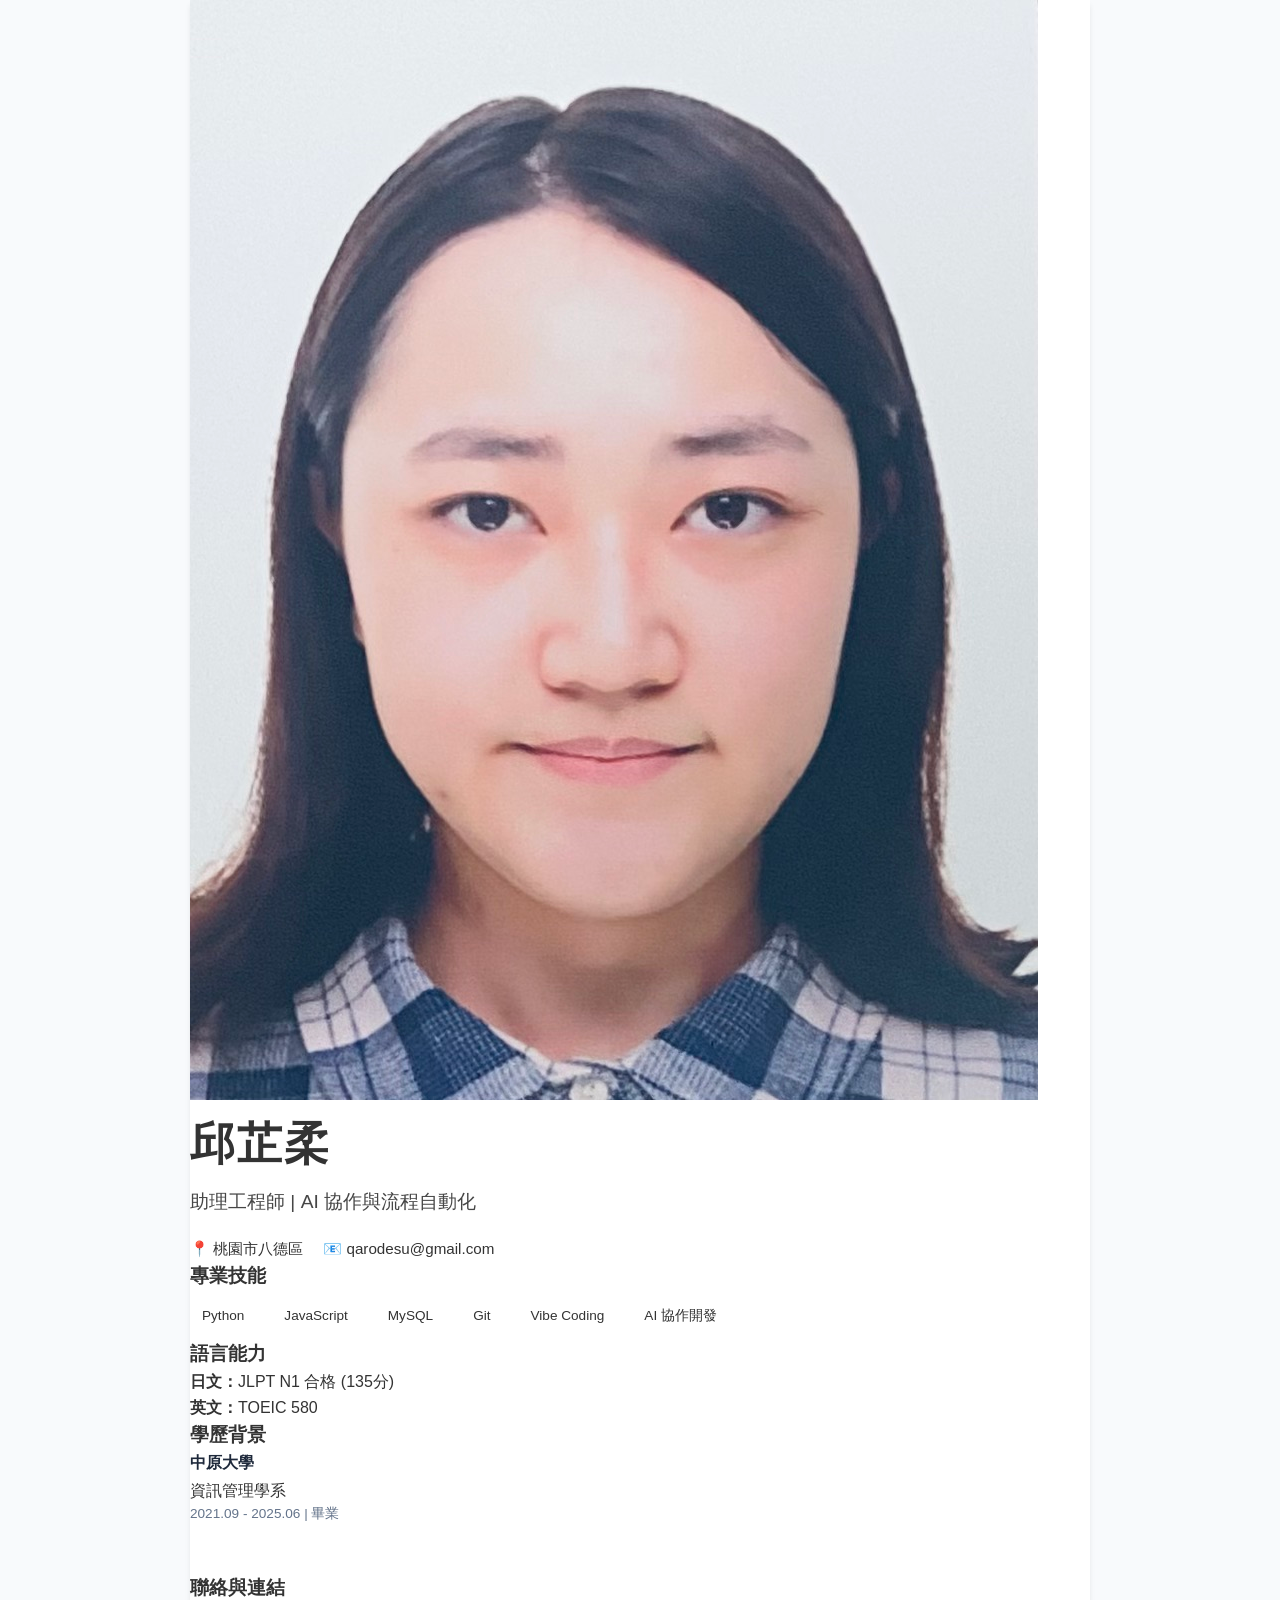
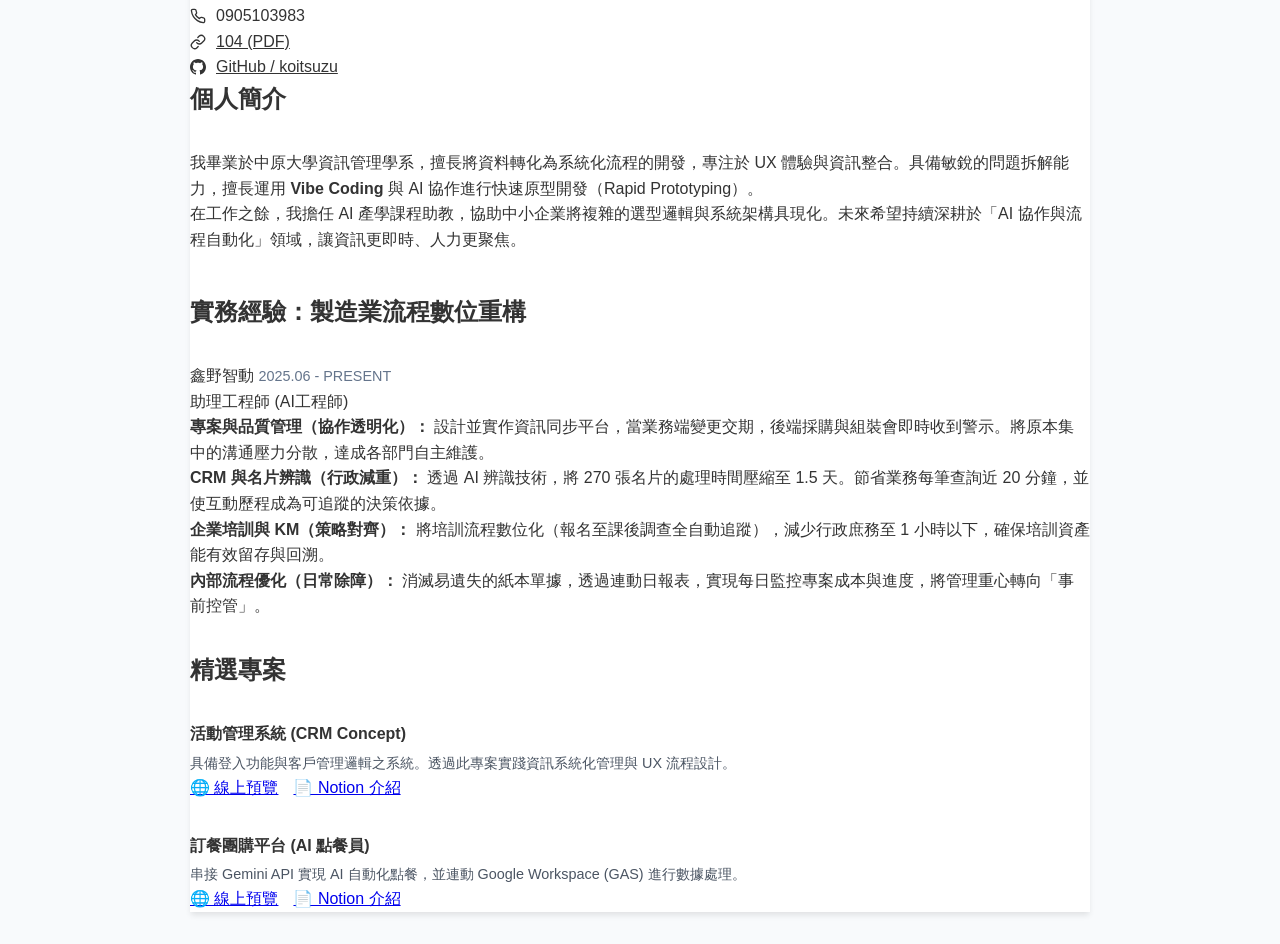
<file: rwd.html>
<!DOCTYPE html>
<html lang="zh-Hant-TW">

<head>
    <meta charset="UTF-8">
    <meta name="viewport" content="width=device-width, initial-scale=1.0">
    <title>邱芷柔 - 個人履歷 (RWD版)</title>
    <link rel="icon" type="image/svg+xml" href="assets/favicon.svg">
    <link rel="stylesheet" href="style.css">
    <link rel="stylesheet" href="rwd.css">
</head>

<body>
    <div class="container">
        <header class="header">
            <div class="photo-container">
                <img src="assets/IMG_7384.jpeg" alt="邱芷柔">
            </div>
            <div>
                <h1 style="font-size: 2.8rem; margin-bottom: 0.5rem; letter-spacing: 0.05em;">邱芷柔</h1>
                <p style="font-size: 1.2rem; opacity: 0.9; font-weight: 300;">助理工程師 | AI 協作與流程自動化</p>
                <p class="contact-info" style="margin-top: 1.2rem; font-size: 0.95rem; display: flex; gap: 20px;">
                    <span>📍 桃園市八德區</span>
                    <span>📧 qarodesu@gmail.com</span>
                </p>
            </div>
        </header>

        <div class="main-content">
            <aside class="sidebar">
                <section style="padding: 0;">
                    <h3>專業技能</h3>
                    <div style="margin-top: 10px; display: flex; flex-wrap: wrap; gap: 8px;">
                        <span class="badge">Python</span>
                        <span class="badge">JavaScript</span>
                        <span class="badge">MySQL</span>
                        <span class="badge">Git</span>
                        <span class="badge">Vibe Coding</span>
                        <span class="badge">AI 協作開發</span>
                    </div>

                    <h3>語言能力</h3>
                    <p><strong>日文：</strong>JLPT N1 合格 (135分)</p>
                    <p><strong>英文：</strong>TOEIC 580</p>

                    <h3>學歷背景</h3>
                    <div class="edu-item">
                        <p style="font-weight: bold; color: #1e293b; margin-bottom: 2px;">中原大學</p>
                        <p>資訊管理學系</p>
                        <p style="color: #64748b; font-size: 0.85rem;">2021.09 - 2025.06 | 畢業</p>
                    </div>

                    <h3 style="margin-top: 3rem;">聯絡與連結</h3>
                    <p style="display: flex; align-items: center; gap: 10px; flex-wrap: wrap;">
                        <svg width="16" height="16" viewBox="0 0 24 24" fill="none" stroke="currentColor"
                            stroke-width="2" stroke-linecap="round" stroke-linejoin="round">
                            <path
                                d="M22 16.92v3a2 2 0 0 1-2.18 2 19.79 19.79 0 0 1-8.63-3.07 19.5 19.5 0 0 1-6-6 19.79 19.79 0 0 1-3.07-8.67A2 2 0 0 1 4.11 2h3a2 2 0 0 1 2 1.72 12.84 12.84 0 0 0 .7 2.81 2 2 0 0 1-.45 2.11L8.09 9.91a16 16 0 0 0 6 6l1.27-1.27a2 2 0 0 1 2.11-.45 12.84 12.84 0 0 0 2.81.7A2 2 0 0 1 22 16.92z">
                            </path>
                        </svg>
                        0905103983
                    </p>
                    <p style="display: flex; align-items: center; gap: 10px; flex-wrap: wrap;">
                        <svg width="16" height="16" viewBox="0 0 24 24" fill="none" stroke="currentColor"
                            stroke-width="2" stroke-linecap="round" stroke-linejoin="round">
                            <path d="M10 13a5 5 0 0 0 7.54.54l3-3a5 5 0 0 0-7.07-7.07l-1.72 1.71"></path>
                            <path d="M14 11a5 5 0 0 0-7.54-.54l-3 3a5 5 0 0 0 7.07 7.07l1.71-1.71"></path>
                        </svg>
                        <a href="assets/邱芷柔.pdf" target="_blank" style="color: inherit;">104 (PDF)</a>
                    </p>
                    <p style="display: flex; align-items: center; gap: 10px; flex-wrap: wrap;">
                        <svg width="16" height="16" viewBox="0 0 24 24" fill="currentColor">
                            <path
                                d="M12 0c-6.626 0-12 5.373-12 12 0 5.302 3.438 9.8 8.207 11.387.599.111.793-.261.793-.577v-2.234c-3.338.726-4.033-1.416-4.033-1.416-.546-1.387-1.333-1.756-1.333-1.756-1.089-.745.083-.729.083-.729 1.205.084 1.839 1.237 1.839 1.237 1.07 1.834 2.807 1.304 3.492.997.107-.775.418-1.305.762-1.604-2.665-.305-5.467-1.334-5.467-5.931 0-1.311.469-2.381 1.236-3.221-.124-.303-.535-1.524.117-3.176 0 0 1.008-.322 3.301 1.23.957-.266 1.983-.399 3.003-.404 1.02.005 2.047.138 3.006.404 2.291-1.552 3.297-1.23 3.297-1.23.653 1.653.242 2.874.118 3.176.77.84 1.235 1.911 1.235 3.221 0 4.609-2.807 5.624-5.479 5.921.43.372.823 1.102.823 2.222v3.293c0 .319.192.694.801.576 4.765-1.589 8.199-6.086 8.199-11.386 0-6.627-5.373-12-12-12z" />
                        </svg>
                        <a href="https://github.com/koitsuzu" target="_blank" style="color: inherit;">GitHub /
                            koitsuzu</a>
                    </p>
                </section>
            </aside>

            <main class="content-area">
                <section style="padding: 0;">
                    <h2>個人簡介</h2>
                    <p class="intro-text">
                        我畢業於中原大學資訊管理學系，擅長將資料轉化為系統化流程的開發，專注於 UX 體驗與資訊整合。具備敏銳的問題拆解能力，擅長運用 <strong>Vibe Coding</strong> 與
                        AI 協作進行快速原型開發（Rapid Prototyping）。
                    </p>
                    <p class="intro-text">
                        在工作之餘，我擔任 AI 產學課程助教，協助中小企業將複雜的選型邏輯與系統架構具現化。未來希望持續深耕於「AI 協作與流程自動化」領域，讓資訊更即時、人力更聚焦。
                    </p>
                </section>

                <section style="padding: 0; margin-top: 2.5rem;">
                    <h2>實務經驗：製造業流程數位重構</h2>
                    <div class="exp-item">
                        <div class="item-header">
                            <span>鑫野智動</span>
                            <span class="date-text" style="font-weight: normal; font-size: 0.9rem; color: #64748b;">2025.06 -
                                PRESENT</span>
                        </div>
                        <div class="item-sub">助理工程師 (AI工程師)</div>
                        <ul class="bullet-list">
                            <li><strong>專案與品質管理（協作透明化）：</strong>
                                設計並實作資訊同步平台，當業務端變更交期，後端採購與組裝會即時收到警示。將原本集中的溝通壓力分散，達成各部門自主維護。</li>
                            <li><strong>CRM 與名片辨識（行政減重）：</strong> 透過 AI 辨識技術，將 270 張名片的處理時間壓縮至 1.5 天。節省業務每筆查詢近 20
                                分鐘，並使互動歷程成為可追蹤的決策依據。</li>
                            <li><strong>企業培訓與 KM（策略對齊）：</strong> 將培訓流程數位化（報名至課後調查全自動追蹤），減少行政庶務至 1 小時以下，確保培訓資產能有效留存與回溯。
                            </li>
                            <li><strong>內部流程優化（日常除障）：</strong> 消滅易遺失的紙本單據，透過連動日報表，實現每日監控專案成本與進度，將管理重心轉向「事前控管」。</li>
                        </ul>
                    </div>
                </section>

                <section style="padding: 0; margin-top: 2rem;">
                    <h2>精選專案</h2>
                    <div class="project-item">
                        <p style="font-weight: bold; margin-bottom: 5px;">活動管理系統 (CRM Concept)</p>
                        <p class="desc" style="font-size: 0.9rem; color: #4b5563;">
                            具備登入功能與客戶管理邏輯之系統。透過此專案實踐資訊系統化管理與 UX 流程設計。
                        </p>
                        <div class="links" style="display: flex; gap: 15px;">
                            <a href="https://event-manage.zeabur.app/" target="_blank" class="project-link">🌐 線上預覽</a>
                            <a href="https://www.notion.so/31086f3a88098085bccbdda9d0b8f99d?source=copy_link"
                                target="_blank" class="project-link">📄 Notion 介紹</a>
                        </div>
                    </div>
                    <div class="project-item" style="margin-top: 1.5rem;">
                        <p style="font-weight: bold; margin-bottom: 5px;">訂餐團購平台 (AI 點餐員)</p>
                        <p class="desc" style="font-size: 0.9rem; color: #4b5563;">
                            串接 Gemini API 實現 AI 自動化點餐，並連動 Google Workspace (GAS) 進行數據處理。
                        </p>
                        <div class="links" style="display: flex; gap: 15px;">
                            <a href="https://script.google.com/macros/s/AKfycbxAlNSyirQCidYIeXeT2p0lfaKzBmJYp4-s8q_QqndQZZl56T03NEMonGwRXjMvb0P8/exec"
                                target="_blank" class="project-link">🌐 線上預覽</a>
                            <a href="https://www.notion.so/GAS-31086f3a8809804a8e8cf210ad806b13?source=copy_link"
                                target="_blank" class="project-link">📄 Notion 介紹</a>
                        </div>
                    </div>
                </section>
            </main>
        </div>
    </div>
</body>

</html>
</file>
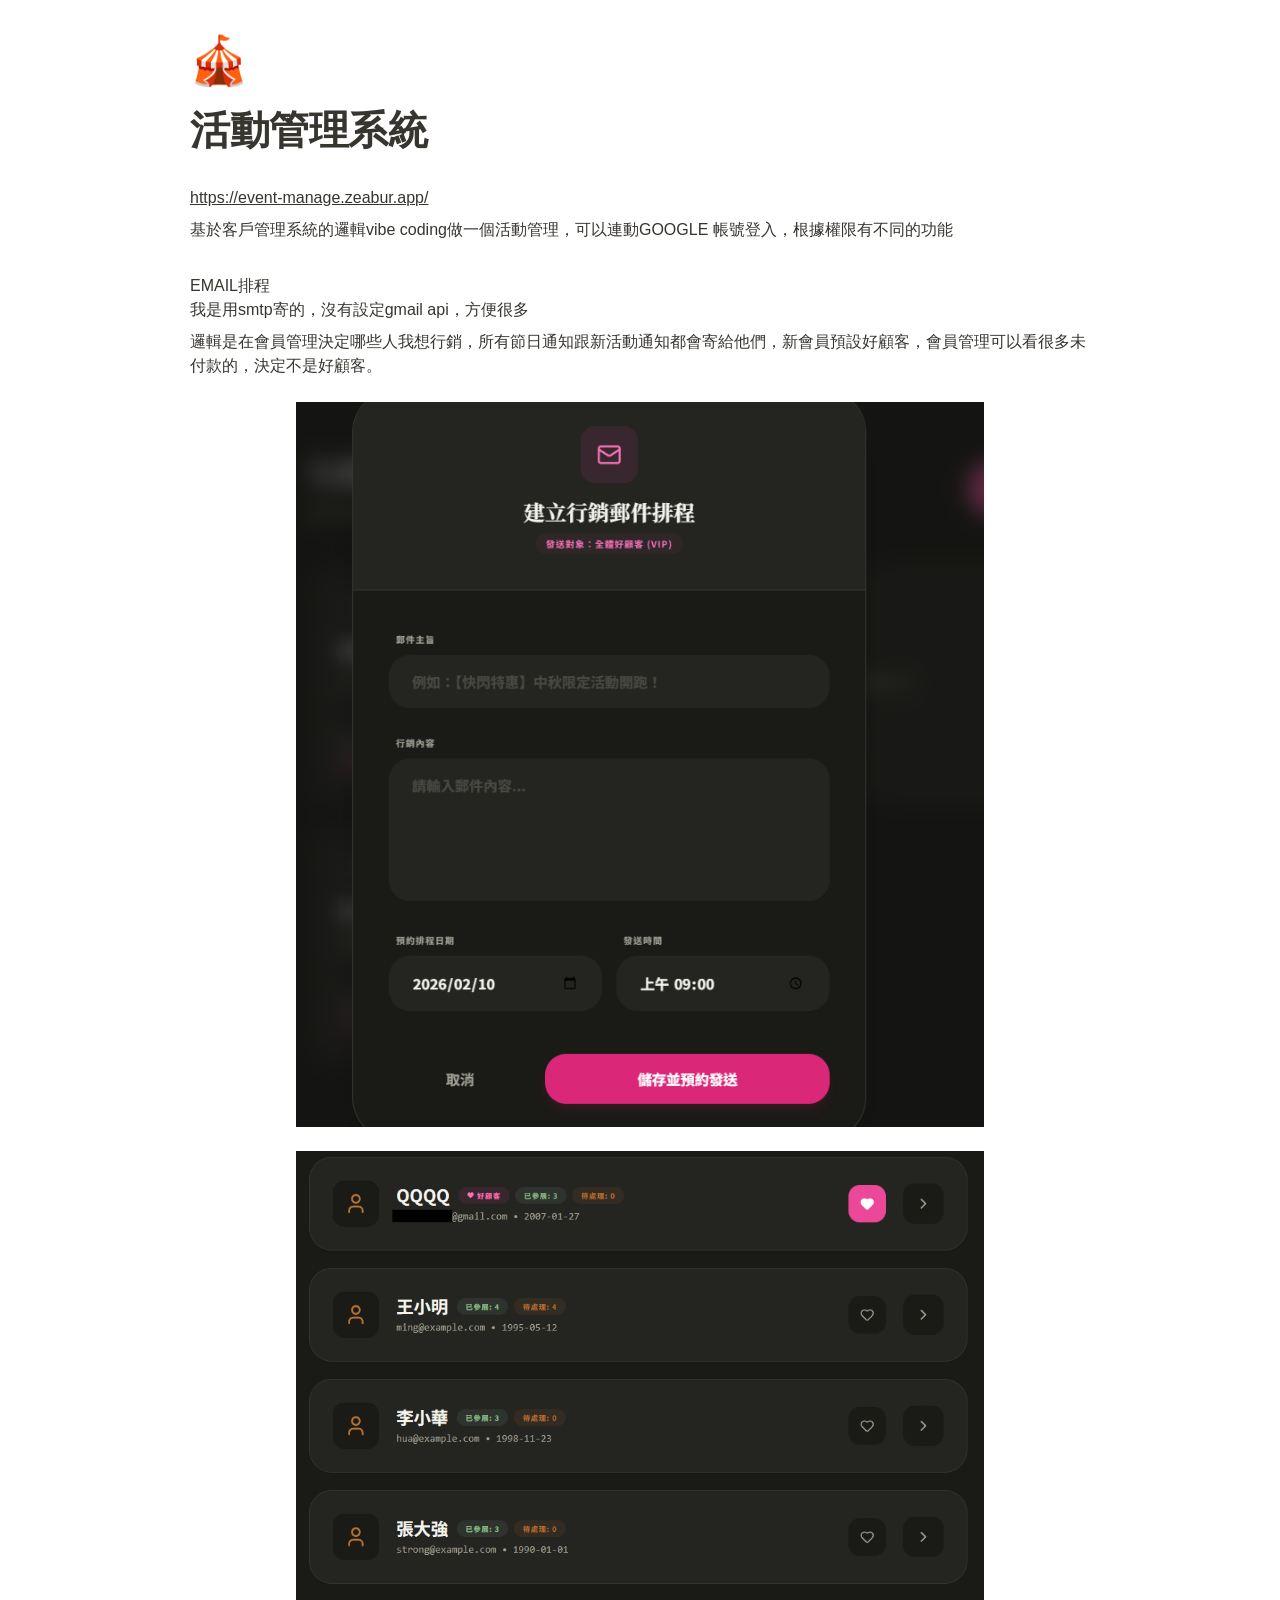
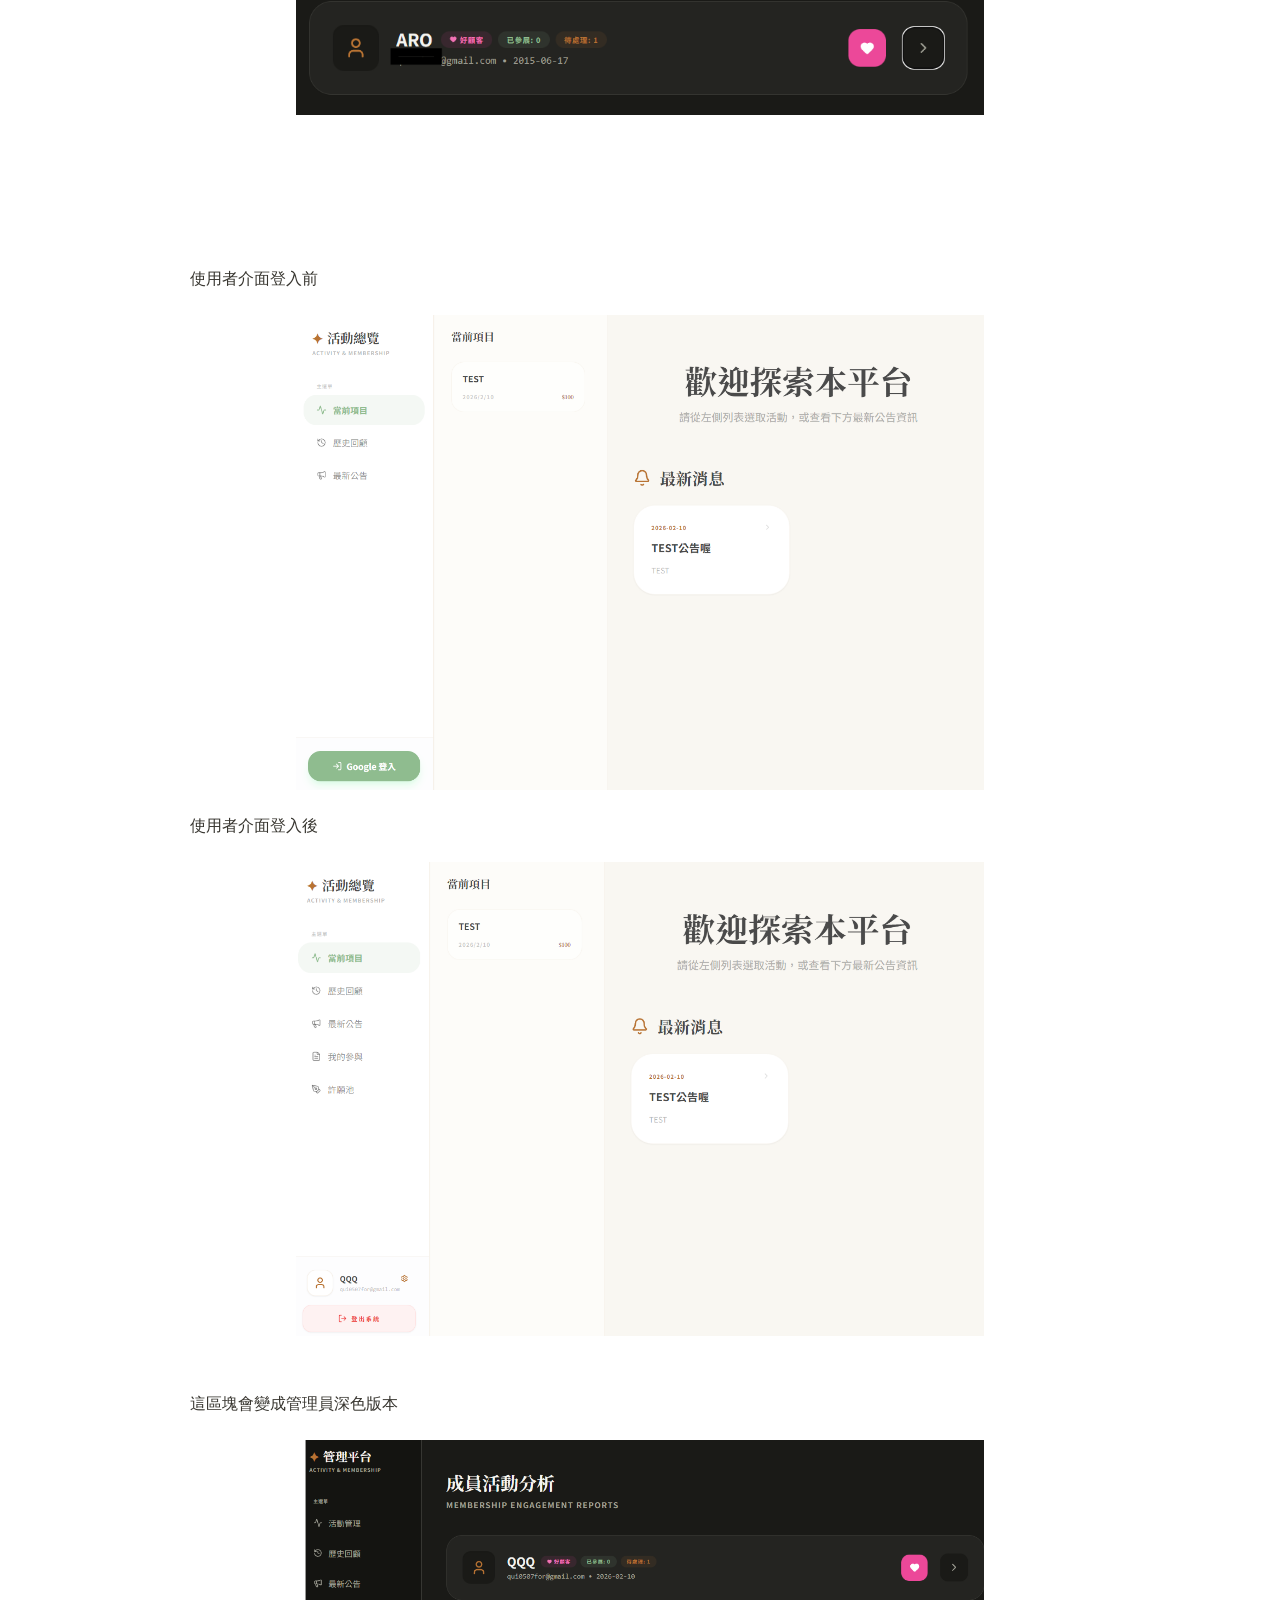
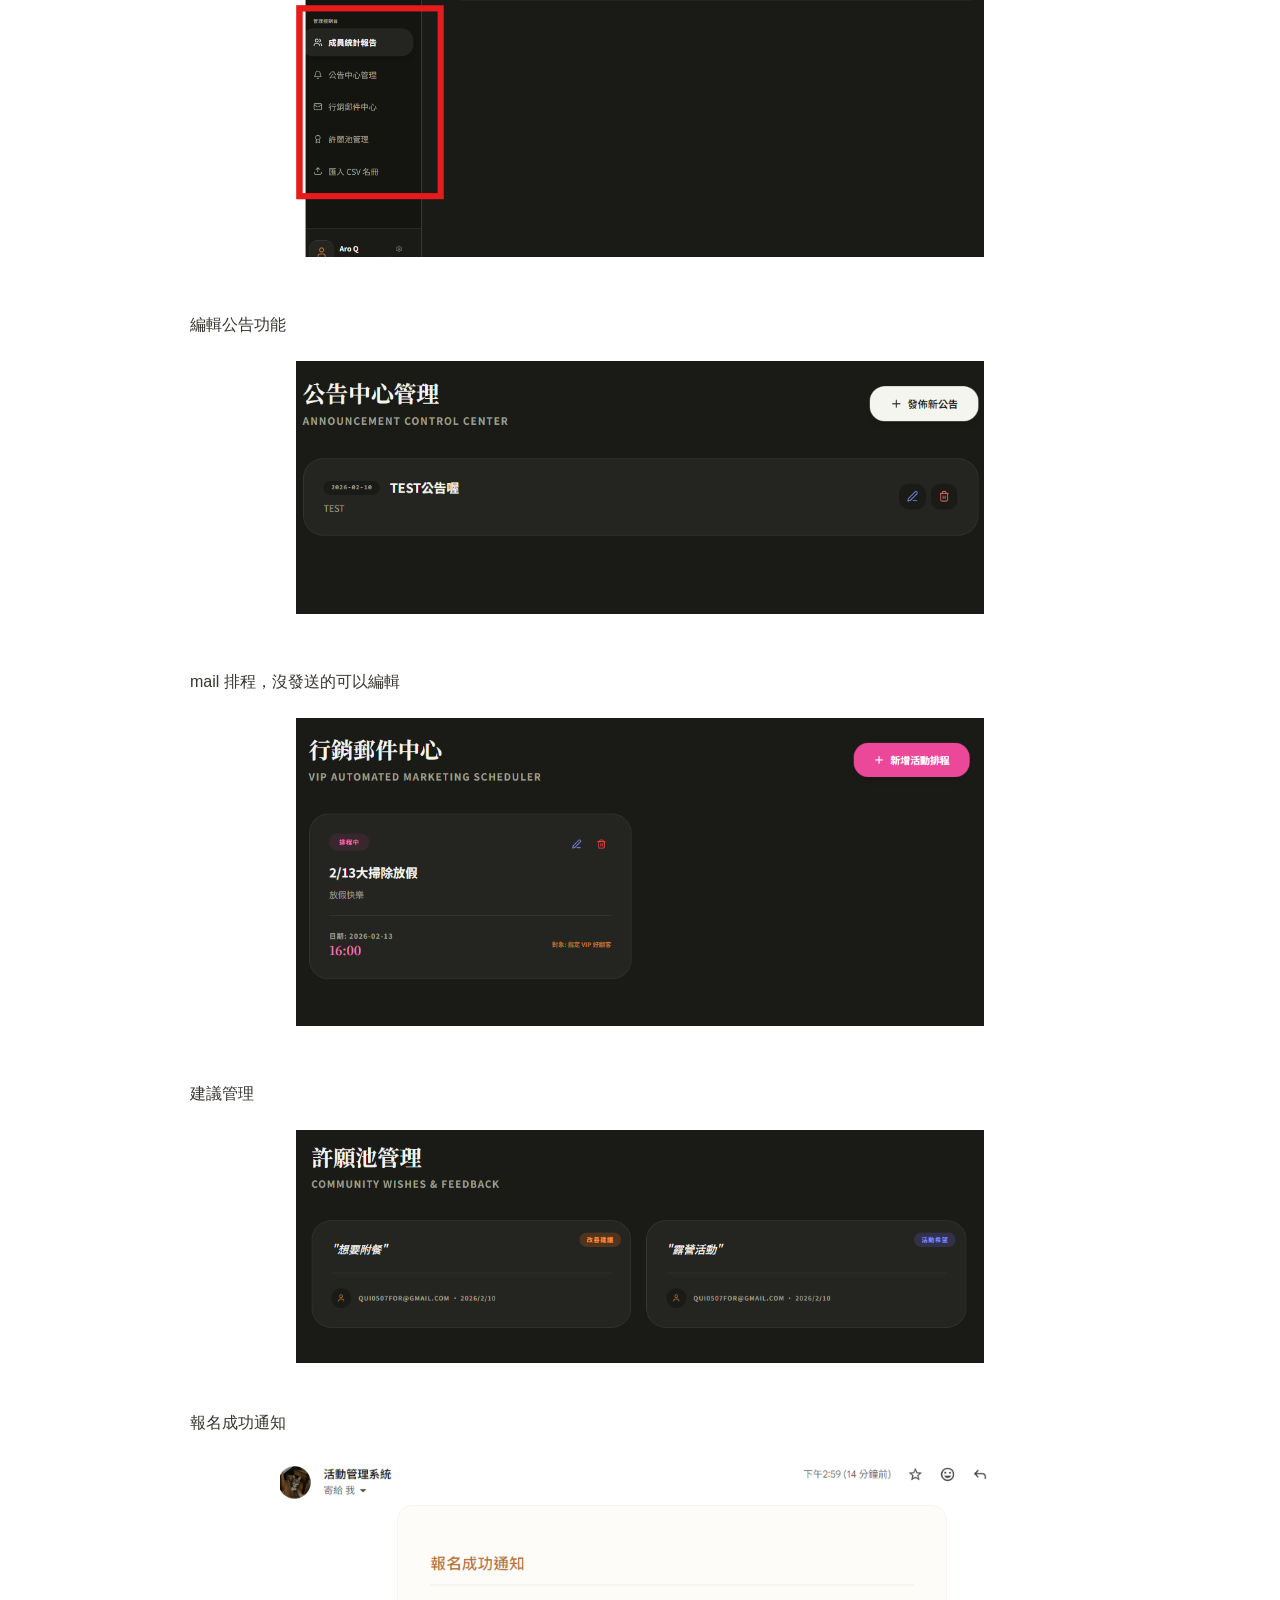
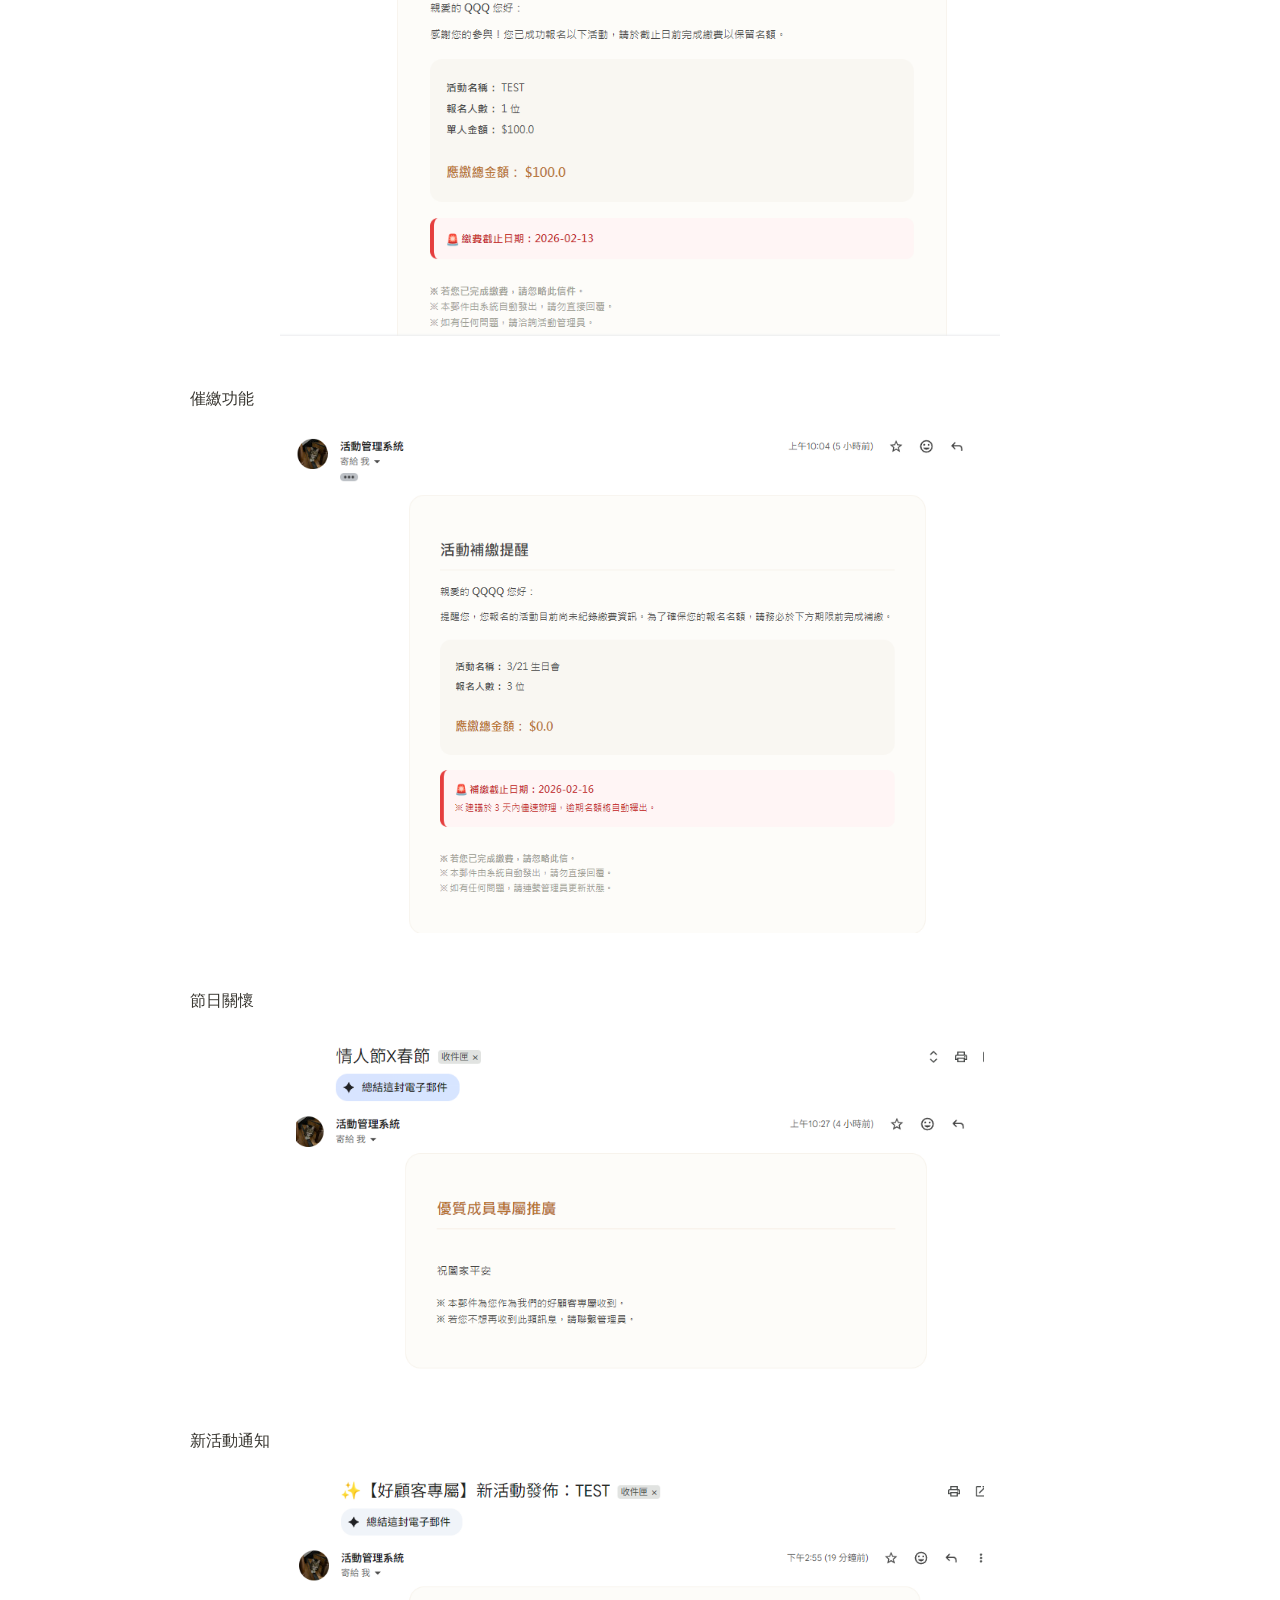
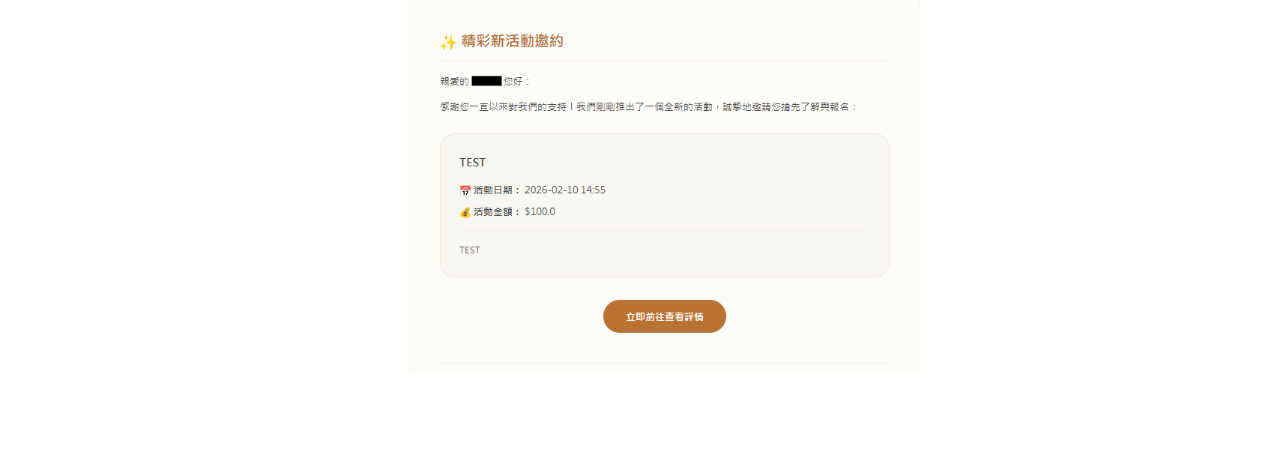
<file: event/活動管理系統 31086f3a88098085bccbdda9d0b8f99d.html>
<html><head><meta http-equiv="Content-Type" content="text/html; charset=utf-8"/><title>活動管理系統</title><style>
/* cspell:disable-file */
/* webkit printing magic: print all background colors */
html {
	-webkit-print-color-adjust: exact;
}
* {
	box-sizing: border-box;
	-webkit-print-color-adjust: exact;
}

html,
body {
	margin: 0;
	padding: 0;
}
@media only screen {
	body {
		margin: 2em auto;
		max-width: 900px;
		color: rgb(55, 53, 47);
	}
}

body {
	line-height: 1.5;
	white-space: pre-wrap;
}

a,
a.visited {
	color: inherit;
	text-decoration: underline;
}

.pdf-relative-link-path {
	font-size: 80%;
	color: #444;
}

h1,
h2,
h3 {
	letter-spacing: -0.01em;
	line-height: 1.2;
	font-weight: 600;
	margin-bottom: 0;
}

/* Override strong tags inside headings to maintain consistent weight */
h1 strong,
h2 strong,
h3 strong {
	font-weight: 600;
}

.page-title {
	font-size: 2.5rem;
	font-weight: 700;
	margin-top: 0;
	margin-bottom: 0.75em;
}

h1 {
	font-size: 1.875rem;
	margin-top: 1.875rem;
}

h2 {
	font-size: 1.5rem;
	margin-top: 1.5rem;
}

h3 {
	font-size: 1.25rem;
	margin-top: 1.25rem;
}

.source {
	border: 1px solid #ddd;
	border-radius: 3px;
	padding: 1.5em;
	word-break: break-all;
}

.callout {
	border-radius: 10px;
	padding: 1rem;
}

figure {
	margin: 1.25em 0;
	page-break-inside: avoid;
}

figcaption {
	opacity: 0.5;
	font-size: 85%;
	margin-top: 0.5em;
}

mark {
	background-color: transparent;
}

.indented {
	padding-left: 1.5em;
}

hr {
	background: transparent;
	display: block;
	width: 100%;
	height: 1px;
	visibility: visible;
	border: none;
	border-bottom: 1px solid rgba(55, 53, 47, 0.09);
}

img {
	max-width: 100%;
}

@media only print {
	img {
		max-height: 100vh;
		object-fit: contain;
	}
}

@page {
	margin: 1in;
}

.collection-content {
	font-size: 0.875rem;
}

.collection-content td {
	white-space: pre-wrap;
	word-break: break-word;
}

.column-list {
	display: flex;
	justify-content: space-between;
}

.column {
	padding: 0 1em;
}

.column:first-child {
	padding-left: 0;
}

.column:last-child {
	padding-right: 0;
}

.table_of_contents-item {
	display: block;
	font-size: 0.875rem;
	line-height: 1.3;
	padding: 0.125rem;
}

.table_of_contents-indent-1 {
	margin-left: 1.5rem;
}

.table_of_contents-indent-2 {
	margin-left: 3rem;
}

.table_of_contents-indent-3 {
	margin-left: 4.5rem;
}

.table_of_contents-link {
	text-decoration: none;
	opacity: 0.7;
	border-bottom: 1px solid rgba(55, 53, 47, 0.18);
}

table,
th,
td {
	border: 1px solid rgba(55, 53, 47, 0.09);
	border-collapse: collapse;
}

table {
	border-left: none;
	border-right: none;
}

th,
td {
	font-weight: normal;
	padding: 0.25em 0.5em;
	line-height: 1.5;
	min-height: 1.5em;
	text-align: left;
}

th {
	color: rgba(55, 53, 47, 0.6);
}

ol,
ul {
	margin: 0;
	margin-block-start: 0.6em;
	margin-block-end: 0.6em;
}

li > ol:first-child,
li > ul:first-child {
	margin-block-start: 0.6em;
}

ul > li {
	list-style: disc;
}

ul.to-do-list {
	padding-inline-start: 0;
}

ul.to-do-list > li {
	list-style: none;
}

.to-do-children-checked {
	text-decoration: line-through;
	opacity: 0.375;
}

ul.toggle > li {
	list-style: none;
}

ul {
	padding-inline-start: 1.7em;
}

ul > li {
	padding-left: 0.1em;
}

ol {
	padding-inline-start: 1.6em;
}

ol > li {
	padding-left: 0.2em;
}

.mono ol {
	padding-inline-start: 2em;
}

.mono ol > li {
	text-indent: -0.4em;
}

.toggle {
	padding-inline-start: 0em;
	list-style-type: none;
}

/* Indent toggle children */
.toggle > li > details {
	padding-left: 1.7em;
}

.toggle > li > details > summary {
	margin-left: -1.1em;
}

.selected-value {
	display: inline-block;
	padding: 0 0.5em;
	background: rgba(206, 205, 202, 0.5);
	border-radius: 3px;
	margin-right: 0.5em;
	margin-top: 0.3em;
	margin-bottom: 0.3em;
	white-space: nowrap;
}

.collection-title {
	display: inline-block;
	margin-right: 1em;
}

.page-description {
	margin-bottom: 2em;
}

.simple-table {
	margin-top: 1em;
	font-size: 0.875rem;
	empty-cells: show;
}
.simple-table td {
	height: 29px;
	min-width: 120px;
}

.simple-table th {
	height: 29px;
	min-width: 120px;
}

.simple-table-header-color {
	background: rgb(247, 246, 243);
	color: black;
}
.simple-table-header {
	font-weight: 500;
}

time {
	opacity: 0.5;
}

.icon {
	display: inline-flex;
	align-items: center;
	justify-content: center;
	max-width: 1.2em;
	max-height: 1.2em;
	text-decoration: none;
	vertical-align: text-bottom;
	margin-right: 0.5em;
}

img.icon {
	border-radius: 3px;
}

.callout img.notion-static-icon {
	width: 1em;
	height: 1em;
}

.callout p {
	margin: 0;
}

.callout h1,
.callout h2,
.callout h3 {
	margin: 0 0 0.6rem;
}

.user-icon {
	width: 1.5em;
	height: 1.5em;
	border-radius: 100%;
	margin-right: 0.5rem;
}

.user-icon-inner {
	font-size: 0.8em;
}

.text-icon {
	border: 1px solid #000;
	text-align: center;
}

.page-cover-image {
	display: block;
	object-fit: cover;
	width: 100%;
	max-height: 30vh;
}

.page-header-icon {
	font-size: 3rem;
	margin-bottom: 1rem;
}

.page-header-icon-with-cover {
	margin-top: -0.72em;
	margin-left: 0.07em;
}

.page-header-icon img {
	border-radius: 3px;
}

.link-to-page {
	margin: 1em 0;
	padding: 0;
	border: none;
	font-weight: 500;
}

p > .user {
	opacity: 0.5;
}

td > .user,
td > time {
	white-space: nowrap;
}

input[type="checkbox"] {
	transform: scale(1.5);
	margin-right: 0.6em;
	vertical-align: middle;
}

p {
	margin-top: 0.5em;
	margin-bottom: 0.5em;
}

.image {
	border: none;
	margin: 1.5em 0;
	padding: 0;
	border-radius: 0;
	text-align: center;
}

.code,
code {
	background: rgba(135, 131, 120, 0.15);
	border-radius: 3px;
	padding: 0.2em 0.4em;
	border-radius: 3px;
	font-size: 85%;
	tab-size: 2;
}

code {
	color: #eb5757;
}

.code {
	padding: 1.5em 1em;
}

.code-wrap {
	white-space: pre-wrap;
	word-break: break-all;
}

.code > code {
	background: none;
	padding: 0;
	font-size: 100%;
	color: inherit;
}

blockquote {
	font-size: 1em;
	margin: 1em 0;
	padding-left: 1em;
	border-left: 3px solid rgb(55, 53, 47);
}

blockquote.quote-large {
	font-size: 1.25em;
}

.bookmark {
	text-decoration: none;
	max-height: 8em;
	padding: 0;
	display: flex;
	width: 100%;
	align-items: stretch;
}

.bookmark-title {
	font-size: 0.85em;
	overflow: hidden;
	text-overflow: ellipsis;
	height: 1.75em;
	white-space: nowrap;
}

.bookmark-text {
	display: flex;
	flex-direction: column;
}

.bookmark-info {
	flex: 4 1 180px;
	padding: 12px 14px 14px;
	display: flex;
	flex-direction: column;
	justify-content: space-between;
}

.bookmark-image {
	width: 33%;
	flex: 1 1 180px;
	display: block;
	position: relative;
	object-fit: cover;
	border-radius: 1px;
}

.bookmark-description {
	color: rgba(55, 53, 47, 0.6);
	font-size: 0.75em;
	overflow: hidden;
	max-height: 4.5em;
	word-break: break-word;
}

.bookmark-href {
	font-size: 0.75em;
	margin-top: 0.25em;
}

.sans { font-family: ui-sans-serif, -apple-system, BlinkMacSystemFont, "Segoe UI Variable Display", "Segoe UI", Helvetica, "Apple Color Emoji", "Noto Sans Arabic", "Noto Sans Hebrew", Arial, sans-serif, "Segoe UI Emoji", "Segoe UI Symbol"; }
.code { font-family: "SFMono-Regular", Menlo, Consolas, "PT Mono", "Liberation Mono", Courier, monospace; }
.serif { font-family: Lyon-Text, Georgia, ui-serif, serif; }
.mono { font-family: iawriter-mono, Nitti, Menlo, Courier, monospace; }
.pdf .sans { font-family: Inter, ui-sans-serif, -apple-system, BlinkMacSystemFont, "Segoe UI Variable Display", "Segoe UI", Helvetica, "Apple Color Emoji", "Noto Sans Arabic", "Noto Sans Hebrew", Arial, sans-serif, "Segoe UI Emoji", "Segoe UI Symbol", 'Twemoji', 'Noto Color Emoji', 'Noto Sans CJK JP'; }
.pdf:lang(zh-CN) .sans { font-family: Inter, ui-sans-serif, -apple-system, BlinkMacSystemFont, "Segoe UI Variable Display", "Segoe UI", Helvetica, "Apple Color Emoji", "Noto Sans Arabic", "Noto Sans Hebrew", Arial, sans-serif, "Segoe UI Emoji", "Segoe UI Symbol", 'Twemoji', 'Noto Color Emoji', 'Noto Sans CJK SC'; }
.pdf:lang(zh-TW) .sans { font-family: Inter, ui-sans-serif, -apple-system, BlinkMacSystemFont, "Segoe UI Variable Display", "Segoe UI", Helvetica, "Apple Color Emoji", "Noto Sans Arabic", "Noto Sans Hebrew", Arial, sans-serif, "Segoe UI Emoji", "Segoe UI Symbol", 'Twemoji', 'Noto Color Emoji', 'Noto Sans CJK TC'; }
.pdf:lang(ko-KR) .sans { font-family: Inter, ui-sans-serif, -apple-system, BlinkMacSystemFont, "Segoe UI Variable Display", "Segoe UI", Helvetica, "Apple Color Emoji", "Noto Sans Arabic", "Noto Sans Hebrew", Arial, sans-serif, "Segoe UI Emoji", "Segoe UI Symbol", 'Twemoji', 'Noto Color Emoji', 'Noto Sans CJK KR'; }
.pdf .code { font-family: Source Code Pro, "SFMono-Regular", Menlo, Consolas, "PT Mono", "Liberation Mono", Courier, monospace, 'Twemoji', 'Noto Color Emoji', 'Noto Sans Mono CJK JP'; }
.pdf:lang(zh-CN) .code { font-family: Source Code Pro, "SFMono-Regular", Menlo, Consolas, "PT Mono", "Liberation Mono", Courier, monospace, 'Twemoji', 'Noto Color Emoji', 'Noto Sans Mono CJK SC'; }
.pdf:lang(zh-TW) .code { font-family: Source Code Pro, "SFMono-Regular", Menlo, Consolas, "PT Mono", "Liberation Mono", Courier, monospace, 'Twemoji', 'Noto Color Emoji', 'Noto Sans Mono CJK TC'; }
.pdf:lang(ko-KR) .code { font-family: Source Code Pro, "SFMono-Regular", Menlo, Consolas, "PT Mono", "Liberation Mono", Courier, monospace, 'Twemoji', 'Noto Color Emoji', 'Noto Sans Mono CJK KR'; }
.pdf .serif { font-family: PT Serif, Lyon-Text, Georgia, ui-serif, serif, 'Twemoji', 'Noto Color Emoji', 'Noto Serif CJK JP'; }
.pdf:lang(zh-CN) .serif { font-family: PT Serif, Lyon-Text, Georgia, ui-serif, serif, 'Twemoji', 'Noto Color Emoji', 'Noto Serif CJK SC'; }
.pdf:lang(zh-TW) .serif { font-family: PT Serif, Lyon-Text, Georgia, ui-serif, serif, 'Twemoji', 'Noto Color Emoji', 'Noto Serif CJK TC'; }
.pdf:lang(ko-KR) .serif { font-family: PT Serif, Lyon-Text, Georgia, ui-serif, serif, 'Twemoji', 'Noto Color Emoji', 'Noto Serif CJK KR'; }
.pdf .mono { font-family: PT Mono, iawriter-mono, Nitti, Menlo, Courier, monospace, 'Twemoji', 'Noto Color Emoji', 'Noto Sans Mono CJK JP'; }
.pdf:lang(zh-CN) .mono { font-family: PT Mono, iawriter-mono, Nitti, Menlo, Courier, monospace, 'Twemoji', 'Noto Color Emoji', 'Noto Sans Mono CJK SC'; }
.pdf:lang(zh-TW) .mono { font-family: PT Mono, iawriter-mono, Nitti, Menlo, Courier, monospace, 'Twemoji', 'Noto Color Emoji', 'Noto Sans Mono CJK TC'; }
.pdf:lang(ko-KR) .mono { font-family: PT Mono, iawriter-mono, Nitti, Menlo, Courier, monospace, 'Twemoji', 'Noto Color Emoji', 'Noto Sans Mono CJK KR'; }
.highlight-default {
	color: rgba(44, 44, 43, 1);
}
.highlight-gray {
	color: rgba(125, 122, 117, 1);
	fill: rgba(125, 122, 117, 1);
}
.highlight-brown {
	color: rgba(159, 118, 90, 1);
	fill: rgba(159, 118, 90, 1);
}
.highlight-orange {
	color: rgba(210, 123, 45, 1);
	fill: rgba(210, 123, 45, 1);
}
.highlight-yellow {
	color: rgba(203, 148, 52, 1);
	fill: rgba(203, 148, 52, 1);
}
.highlight-teal {
	color: rgba(80, 148, 110, 1);
	fill: rgba(80, 148, 110, 1);
}
.highlight-blue {
	color: rgba(56, 125, 201, 1);
	fill: rgba(56, 125, 201, 1);
}
.highlight-purple {
	color: rgba(154, 107, 180, 1);
	fill: rgba(154, 107, 180, 1);
}
.highlight-pink {
	color: rgba(193, 76, 138, 1);
	fill: rgba(193, 76, 138, 1);
}
.highlight-red {
	color: rgba(207, 81, 72, 1);
	fill: rgba(207, 81, 72, 1);
}
.highlight-default_background {
	color: rgba(44, 44, 43, 1);
}
.highlight-gray_background {
	background: rgba(42, 28, 0, 0.07);
}
.highlight-brown_background {
	background: rgba(139, 46, 0, 0.086);
}
.highlight-orange_background {
	background: rgba(224, 101, 1, 0.129);
}
.highlight-yellow_background {
	background: rgba(211, 168, 0, 0.137);
}
.highlight-teal_background {
	background: rgba(0, 100, 45, 0.09);
}
.highlight-blue_background {
	background: rgba(0, 124, 215, 0.094);
}
.highlight-purple_background {
	background: rgba(102, 0, 178, 0.078);
}
.highlight-pink_background {
	background: rgba(197, 0, 93, 0.086);
}
.highlight-red_background {
	background: rgba(223, 22, 0, 0.094);
}
.block-color-default {
	color: inherit;
	fill: inherit;
}
.block-color-gray {
	color: rgba(125, 122, 117, 1);
	fill: rgba(125, 122, 117, 1);
}
.block-color-brown {
	color: rgba(159, 118, 90, 1);
	fill: rgba(159, 118, 90, 1);
}
.block-color-orange {
	color: rgba(210, 123, 45, 1);
	fill: rgba(210, 123, 45, 1);
}
.block-color-yellow {
	color: rgba(203, 148, 52, 1);
	fill: rgba(203, 148, 52, 1);
}
.block-color-teal {
	color: rgba(80, 148, 110, 1);
	fill: rgba(80, 148, 110, 1);
}
.block-color-blue {
	color: rgba(56, 125, 201, 1);
	fill: rgba(56, 125, 201, 1);
}
.block-color-purple {
	color: rgba(154, 107, 180, 1);
	fill: rgba(154, 107, 180, 1);
}
.block-color-pink {
	color: rgba(193, 76, 138, 1);
	fill: rgba(193, 76, 138, 1);
}
.block-color-red {
	color: rgba(207, 81, 72, 1);
	fill: rgba(207, 81, 72, 1);
}
.block-color-default_background {
	color: inherit;
	fill: inherit;
}
.block-color-gray_background {
	background: rgba(240, 239, 237, 1);
}
.block-color-brown_background {
	background: rgba(245, 237, 233, 1);
}
.block-color-orange_background {
	background: rgba(251, 235, 222, 1);
}
.block-color-yellow_background {
	background: rgba(249, 243, 220, 1);
}
.block-color-teal_background {
	background: rgba(232, 241, 236, 1);
}
.block-color-blue_background {
	background: rgba(229, 242, 252, 1);
}
.block-color-purple_background {
	background: rgba(243, 235, 249, 1);
}
.block-color-pink_background {
	background: rgba(250, 233, 241, 1);
}
.block-color-red_background {
	background: rgba(252, 233, 231, 1);
}
.select-value-color-default { background-color: rgba(42, 28, 0, 0.07); }
.select-value-color-gray { background-color: rgba(28, 19, 1, 0.11); }
.select-value-color-brown { background-color: rgba(127, 51, 0, 0.156); }
.select-value-color-orange { background-color: rgba(196, 88, 0, 0.203); }
.select-value-color-yellow { background-color: rgba(209, 156, 0, 0.282); }
.select-value-color-green { background-color: rgba(0, 96, 38, 0.156); }
.select-value-color-blue { background-color: rgba(0, 118, 217, 0.203); }
.select-value-color-purple { background-color: rgba(92, 0, 163, 0.141); }
.select-value-color-pink { background-color: rgba(183, 0, 78, 0.152); }
.select-value-color-red { background-color: rgba(206, 24, 0, 0.164); }

.checkbox {
	display: inline-flex;
	vertical-align: text-bottom;
	width: 16;
	height: 16;
	background-size: 16px;
	margin-left: 2px;
	margin-right: 5px;
}

.checkbox-on {
	background-image: url("data:image/svg+xml;charset=UTF-8,%3Csvg%20width%3D%2216%22%20height%3D%2216%22%20viewBox%3D%220%200%2016%2016%22%20fill%3D%22none%22%20xmlns%3D%22http%3A%2F%2Fwww.w3.org%2F2000%2Fsvg%22%3E%0A%3Crect%20width%3D%2216%22%20height%3D%2216%22%20fill%3D%22%2358A9D7%22%2F%3E%0A%3Cpath%20d%3D%22M6.71429%2012.2852L14%204.9995L12.7143%203.71436L6.71429%209.71378L3.28571%206.2831L2%207.57092L6.71429%2012.2852Z%22%20fill%3D%22white%22%2F%3E%0A%3C%2Fsvg%3E");
}

.checkbox-off {
	background-image: url("data:image/svg+xml;charset=UTF-8,%3Csvg%20width%3D%2216%22%20height%3D%2216%22%20viewBox%3D%220%200%2016%2016%22%20fill%3D%22none%22%20xmlns%3D%22http%3A%2F%2Fwww.w3.org%2F2000%2Fsvg%22%3E%0A%3Crect%20x%3D%220.75%22%20y%3D%220.75%22%20width%3D%2214.5%22%20height%3D%2214.5%22%20fill%3D%22white%22%20stroke%3D%22%2336352F%22%20stroke-width%3D%221.5%22%2F%3E%0A%3C%2Fsvg%3E");
}
	
</style></head><body><article id="31086f3a-8809-8085-bccb-dda9d0b8f99d" class="page sans"><header><div class="page-header-icon undefined"><span class="icon">🎪</span></div><h1 class="page-title" dir="auto">活動管理系統</h1><p class="page-description" dir="auto"></p></header><div class="page-body"><div style="display:contents" dir="auto"><p id="31086f3a-8809-806a-b09a-e7ea5b94ee85" class=""><a href="https://event-manage.zeabur.app/">https://event-manage.zeabur.app/</a></p></div><div style="display:contents" dir="auto"><p id="31086f3a-8809-8085-b80f-dcf6547c47d9" class="">基於客戶管理系統的邏輯vibe coding做一個活動管理，可以連動GOOGLE 帳號登入，根據權限有不同的功能</p></div><div style="display:contents" dir="auto"><p id="31086f3a-8809-8060-8e8d-dfa31972f027" class=""><br/>EMAIL排程<br/>我是用smtp寄的，沒有設定gmail api，方便很多</p></div><div style="display:contents" dir="auto"><p id="31086f3a-8809-80d9-ba9e-e3a7b9ea66f5" class="">邏輯是在會員管理決定哪些人我想行銷，所有節日通知跟新活動通知都會寄給他們，新會員預設好顧客，會員管理可以看很多未付款的，決定不是好顧客。</p></div><div style="display:contents" dir="ltr"><figure id="31086f3a-8809-80d2-a4d1-fb9d7d348f81" class="image"><a href="%E6%B4%BB%E5%8B%95%E7%AE%A1%E7%90%86%E7%B3%BB%E7%B5%B1/image.png"><img style="width:688.3125px" src="%E6%B4%BB%E5%8B%95%E7%AE%A1%E7%90%86%E7%B3%BB%E7%B5%B1/image.png"/></a></figure></div><div style="display:contents" dir="ltr"><figure id="31086f3a-8809-80f5-b332-f0e83bd8402e" class="image"><a href="%E6%B4%BB%E5%8B%95%E7%AE%A1%E7%90%86%E7%B3%BB%E7%B5%B1/image%201.png"><img style="width:688.3125px" src="%E6%B4%BB%E5%8B%95%E7%AE%A1%E7%90%86%E7%B3%BB%E7%B5%B1/image%201.png"/></a></figure></div><div style="display:contents" dir="auto"><p id="31086f3a-8809-805a-a18a-de3515bbef87" class="">
</p></div><div style="display:contents" dir="auto"><p id="31086f3a-8809-80bf-afc6-f236ca55036f" class="">
</p></div><div style="display:contents" dir="auto"><p id="31086f3a-8809-8014-8ce6-c370f2b28862" class="">
</p></div><div style="display:contents" dir="auto"><p id="31086f3a-8809-8013-a349-cd5f7bee71b5" class="">
</p></div><div style="display:contents" dir="auto"><p id="31086f3a-8809-8071-a4aa-fc292c2a4f36" class="">使用者介面登入前</p></div><div style="display:contents" dir="ltr"><figure id="31086f3a-8809-80ee-bd26-fb91c0a82f3a" class="image"><a href="%E6%B4%BB%E5%8B%95%E7%AE%A1%E7%90%86%E7%B3%BB%E7%B5%B1/image%202.png"><img style="width:688.3125px" src="%E6%B4%BB%E5%8B%95%E7%AE%A1%E7%90%86%E7%B3%BB%E7%B5%B1/image%202.png"/></a></figure></div><div style="display:contents" dir="auto"><p id="31086f3a-8809-802e-a005-f1d1fa33c8c9" class="">使用者介面登入後</p></div><div style="display:contents" dir="ltr"><figure id="31086f3a-8809-80b9-bd3c-fe4fbd152dea" class="image"><a href="%E6%B4%BB%E5%8B%95%E7%AE%A1%E7%90%86%E7%B3%BB%E7%B5%B1/image%203.png"><img style="width:688.296875px" src="%E6%B4%BB%E5%8B%95%E7%AE%A1%E7%90%86%E7%B3%BB%E7%B5%B1/image%203.png"/></a></figure></div><div style="display:contents" dir="auto"><p id="31086f3a-8809-808e-beba-ca9333b61c9d" class="">
</p></div><div style="display:contents" dir="auto"><p id="31086f3a-8809-80e8-b26e-f103223c25b9" class="">這區塊會變成管理員深色版本</p></div><div style="display:contents" dir="ltr"><figure id="31086f3a-8809-80a4-ae09-e086344aec4a" class="image"><a href="%E6%B4%BB%E5%8B%95%E7%AE%A1%E7%90%86%E7%B3%BB%E7%B5%B1/image%204.png"><img style="width:688.296875px" src="%E6%B4%BB%E5%8B%95%E7%AE%A1%E7%90%86%E7%B3%BB%E7%B5%B1/image%204.png"/></a></figure></div><div style="display:contents" dir="auto"><p id="31086f3a-8809-80d8-9949-d1c5d2202144" class="">
</p></div><div style="display:contents" dir="auto"><p id="31086f3a-8809-80b7-9484-c299fb9f72a8" class="">編輯公告功能</p></div><div style="display:contents" dir="ltr"><figure id="31086f3a-8809-806b-b9f5-c5ca3b5b6cd5" class="image"><a href="%E6%B4%BB%E5%8B%95%E7%AE%A1%E7%90%86%E7%B3%BB%E7%B5%B1/image%205.png"><img style="width:688.3125px" src="%E6%B4%BB%E5%8B%95%E7%AE%A1%E7%90%86%E7%B3%BB%E7%B5%B1/image%205.png"/></a></figure></div><div style="display:contents" dir="auto"><p id="31086f3a-8809-80e5-9dd1-cec2deb44d8f" class="">
</p></div><div style="display:contents" dir="auto"><p id="31086f3a-8809-8017-abb4-cb5e4c81c301" class="">mail 排程，沒發送的可以編輯</p></div><div style="display:contents" dir="ltr"><figure id="31086f3a-8809-8081-9c47-fdafb333c0fe" class="image"><a href="%E6%B4%BB%E5%8B%95%E7%AE%A1%E7%90%86%E7%B3%BB%E7%B5%B1/image%206.png"><img style="width:688.296875px" src="%E6%B4%BB%E5%8B%95%E7%AE%A1%E7%90%86%E7%B3%BB%E7%B5%B1/image%206.png"/></a></figure></div><div style="display:contents" dir="auto"><p id="31086f3a-8809-80e6-a170-d1a445510125" class="">
</p></div><div style="display:contents" dir="auto"><p id="31086f3a-8809-80b0-9986-df8285c2c108" class="">建議管理</p></div><div style="display:contents" dir="ltr"><figure id="31086f3a-8809-803e-b6b2-febdf52ad866" class="image"><a href="%E6%B4%BB%E5%8B%95%E7%AE%A1%E7%90%86%E7%B3%BB%E7%B5%B1/image%207.png"><img style="width:688.3125px" src="%E6%B4%BB%E5%8B%95%E7%AE%A1%E7%90%86%E7%B3%BB%E7%B5%B1/image%207.png"/></a></figure></div><div style="display:contents" dir="auto"><p id="31086f3a-8809-8037-a5e7-de9684f4412d" class=""><br/>報名成功通知</p></div><div style="display:contents" dir="ltr"><figure id="31086f3a-8809-8059-8e28-cb8fe1665767" class="image"><a href="%E6%B4%BB%E5%8B%95%E7%AE%A1%E7%90%86%E7%B3%BB%E7%B5%B1/image%208.png"><img style="width:720px" src="%E6%B4%BB%E5%8B%95%E7%AE%A1%E7%90%86%E7%B3%BB%E7%B5%B1/image%208.png"/></a></figure></div><div style="display:contents" dir="auto"><p id="31086f3a-8809-80a0-ad28-c4ae06dd45c2" class=""><br/>催繳功能</p></div><div style="display:contents" dir="ltr"><figure id="31086f3a-8809-800f-91ca-c53b2348e368" class="image"><a href="%E6%B4%BB%E5%8B%95%E7%AE%A1%E7%90%86%E7%B3%BB%E7%B5%B1/image%209.png"><img style="width:688.3125px" src="%E6%B4%BB%E5%8B%95%E7%AE%A1%E7%90%86%E7%B3%BB%E7%B5%B1/image%209.png"/></a></figure></div><div style="display:contents" dir="auto"><p id="31086f3a-8809-807e-8591-fff7c0be3ac0" class="">
</p></div><div style="display:contents" dir="auto"><p id="31086f3a-8809-80b6-99d0-cfd6c482c422" class="">節日關懷</p></div><div style="display:contents" dir="ltr"><figure id="31086f3a-8809-80c3-910e-d1d62d406c8b" class="image"><a href="%E6%B4%BB%E5%8B%95%E7%AE%A1%E7%90%86%E7%B3%BB%E7%B5%B1/image%2010.png"><img style="width:688.3125px" src="%E6%B4%BB%E5%8B%95%E7%AE%A1%E7%90%86%E7%B3%BB%E7%B5%B1/image%2010.png"/></a></figure></div><div style="display:contents" dir="auto"><p id="31086f3a-8809-8075-a46c-f62458ed4b1b" class="">
</p></div><div style="display:contents" dir="auto"><p id="31086f3a-8809-8011-8f34-d647e4a1f6f8" class="">新活動通知</p></div><div style="display:contents" dir="ltr"><figure id="31086f3a-8809-804a-bfc7-da793a50703e" class="image"><a href="%E6%B4%BB%E5%8B%95%E7%AE%A1%E7%90%86%E7%B3%BB%E7%B5%B1/image%2011.png"><img style="width:688.3125px" src="%E6%B4%BB%E5%8B%95%E7%AE%A1%E7%90%86%E7%B3%BB%E7%B5%B1/image%2011.png"/></a></figure></div><div style="display:contents" dir="auto"><p id="31086f3a-8809-805a-bb6a-cd2130a1505f" class="">
</p></div></div></article><span class="sans" style="font-size:14px;padding-top:2em"></span></body></html>
</file>
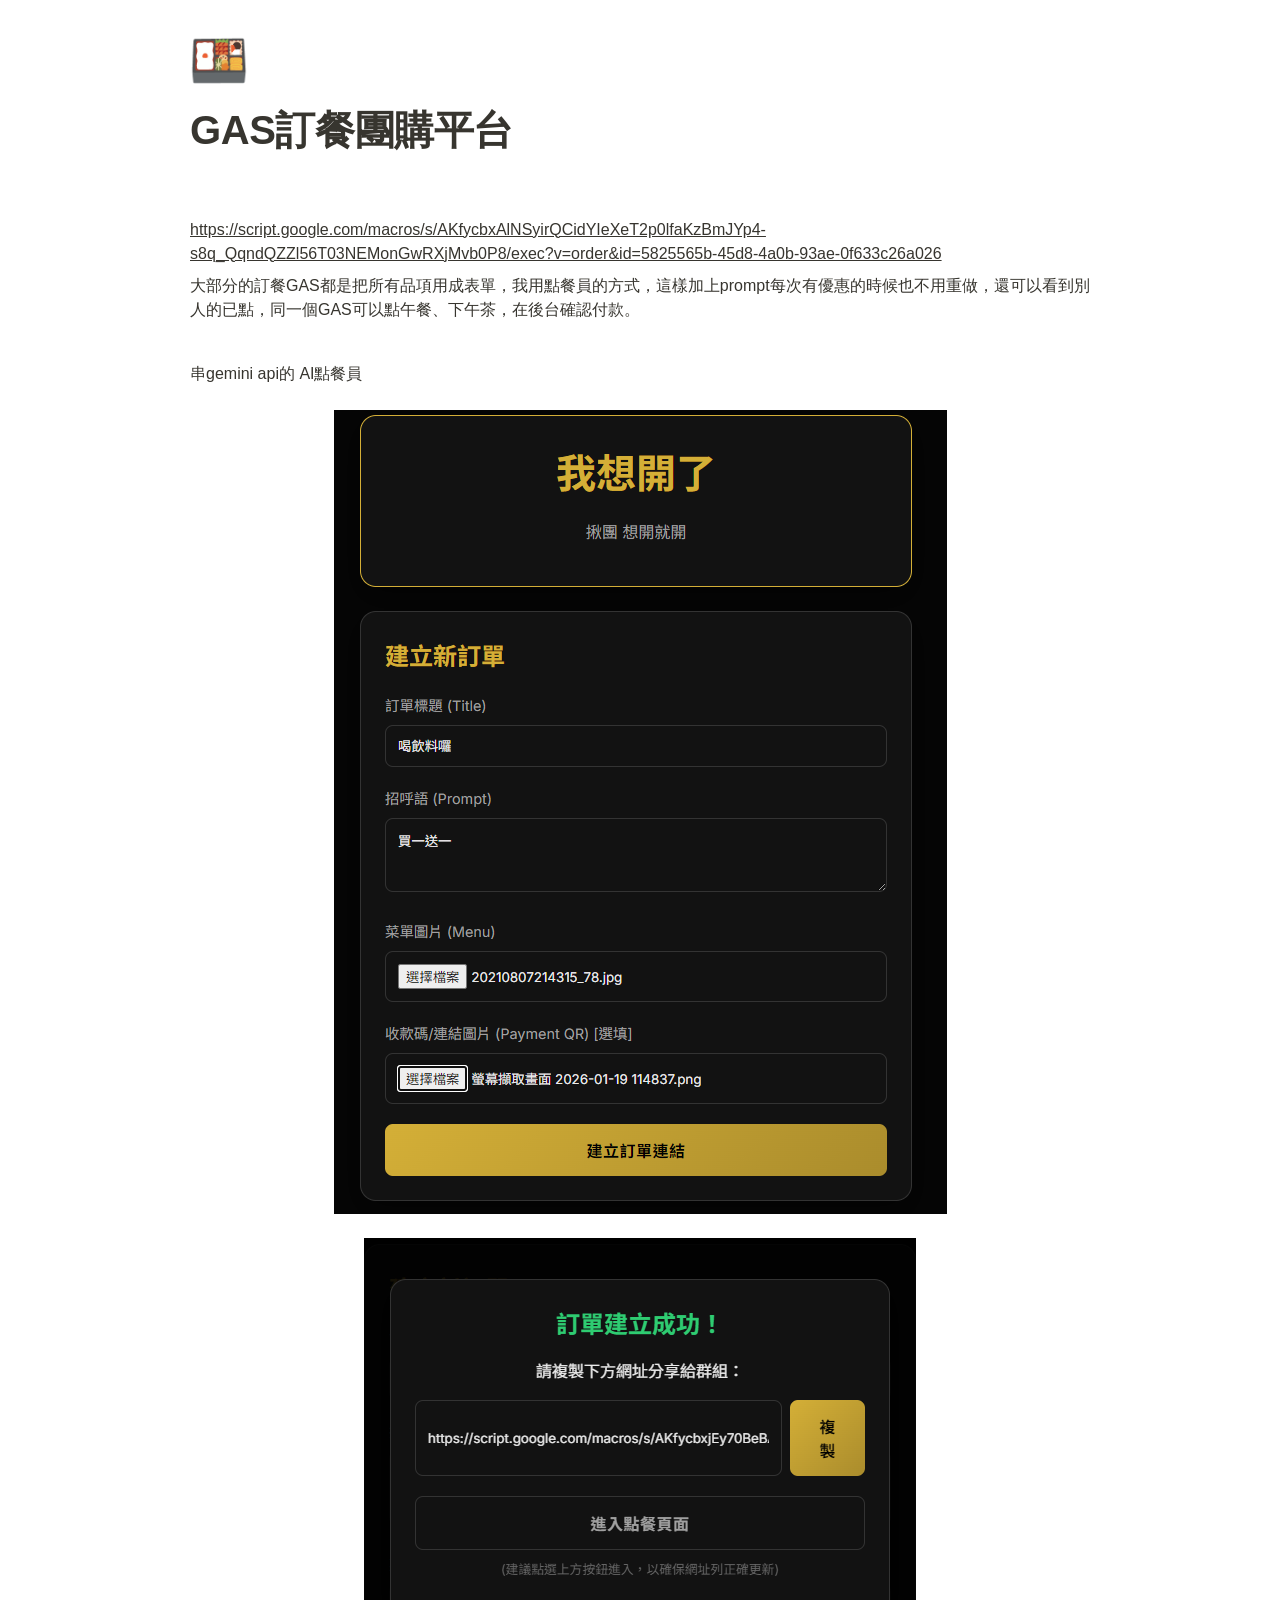
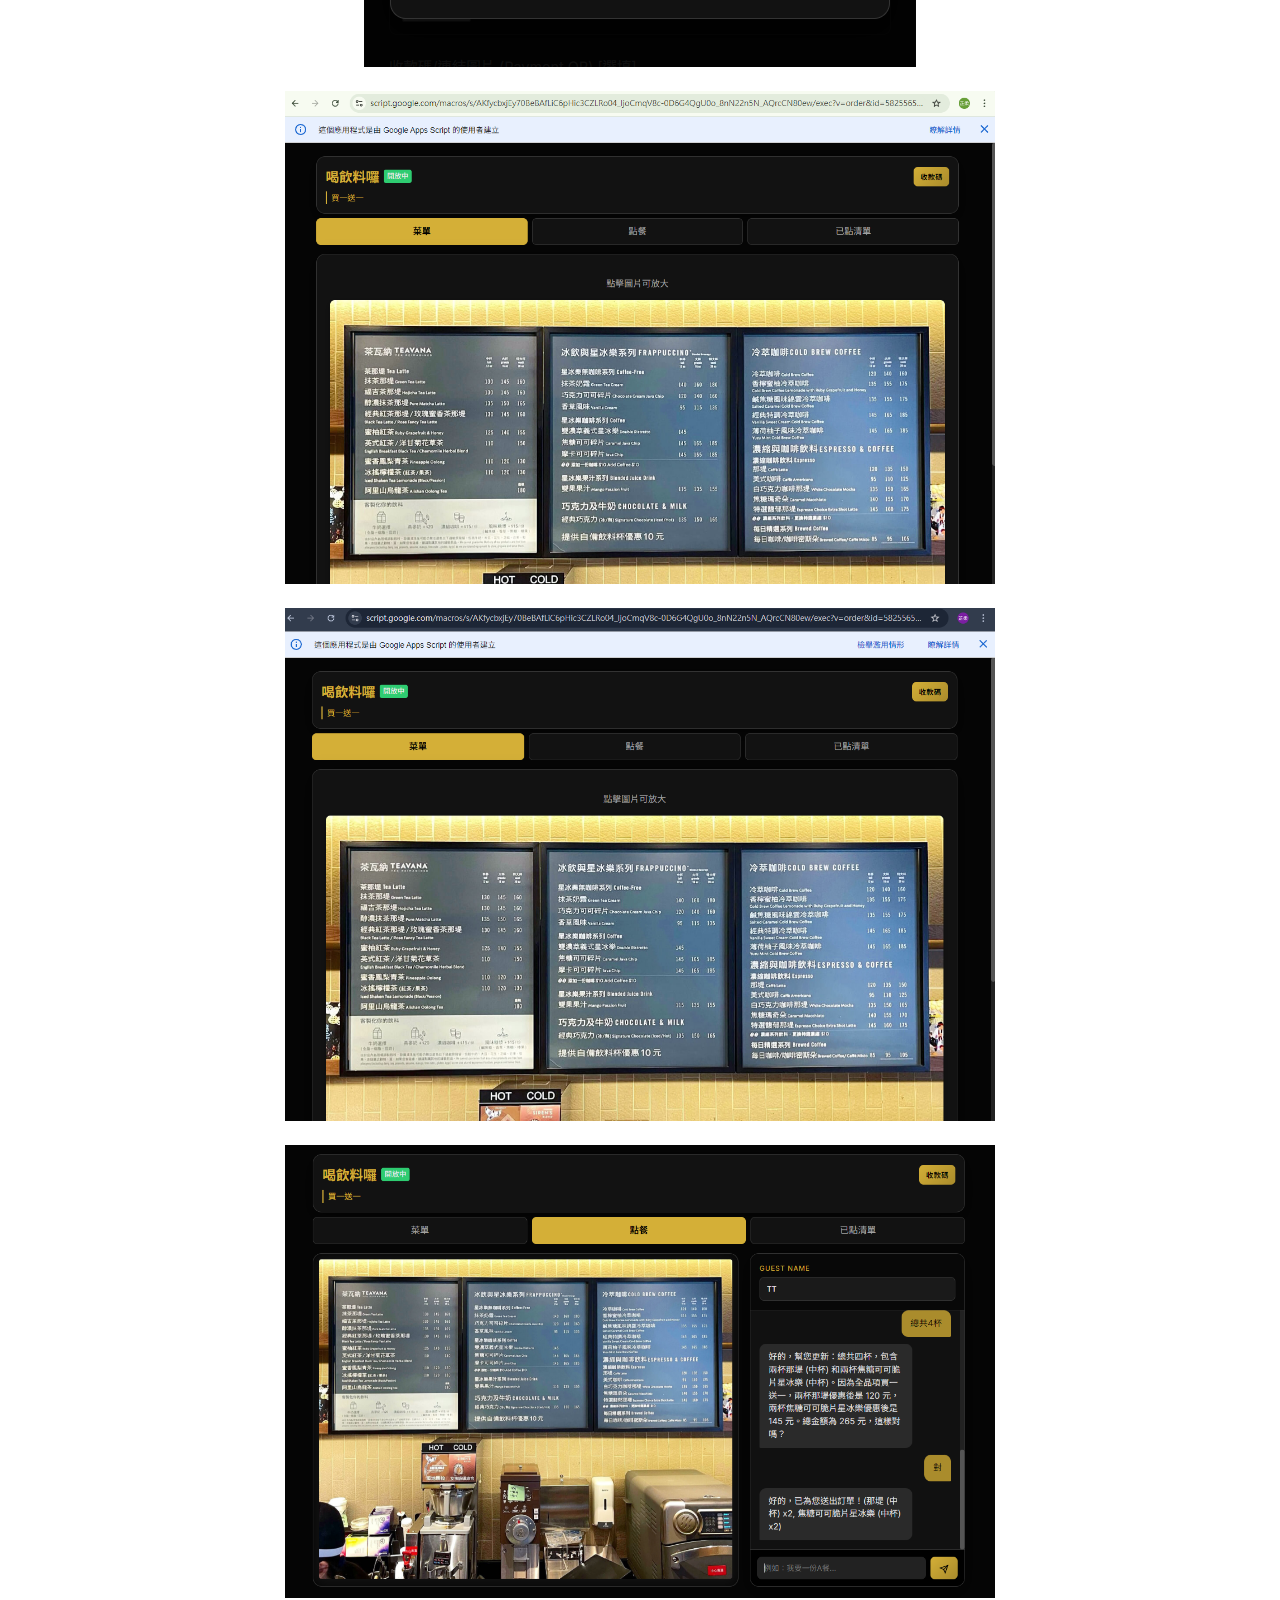
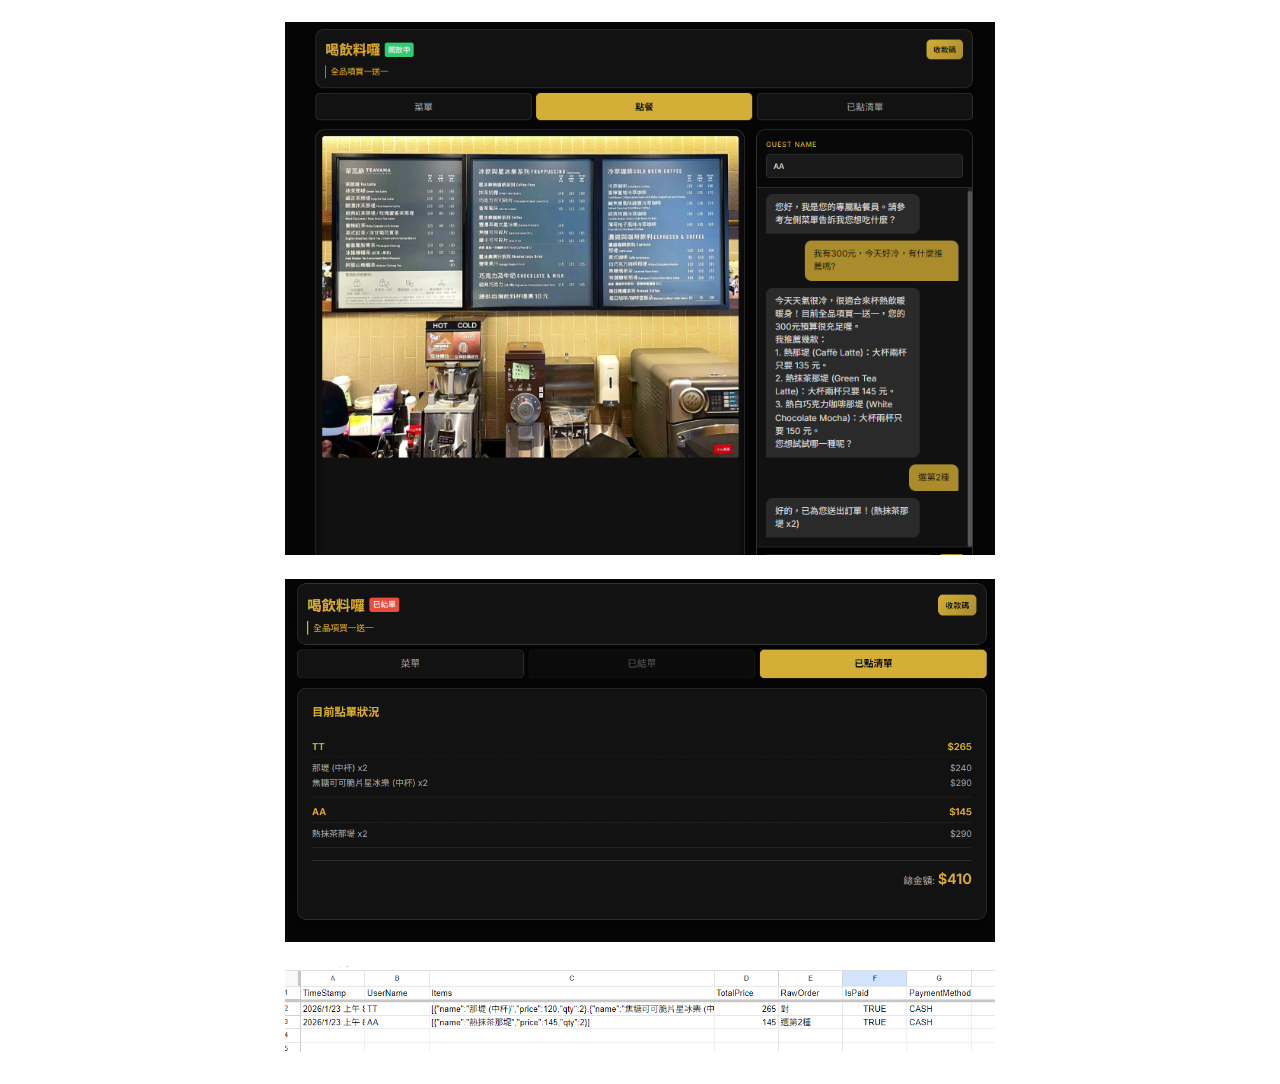
<file: gas_order/GAS訂餐團購平台 31086f3a8809804a8e8cf210ad806b13.html>
<html><head><meta http-equiv="Content-Type" content="text/html; charset=utf-8"/><title>GAS訂餐團購平台</title><style>
/* cspell:disable-file */
/* webkit printing magic: print all background colors */
html {
	-webkit-print-color-adjust: exact;
}
* {
	box-sizing: border-box;
	-webkit-print-color-adjust: exact;
}

html,
body {
	margin: 0;
	padding: 0;
}
@media only screen {
	body {
		margin: 2em auto;
		max-width: 900px;
		color: rgb(55, 53, 47);
	}
}

body {
	line-height: 1.5;
	white-space: pre-wrap;
}

a,
a.visited {
	color: inherit;
	text-decoration: underline;
}

.pdf-relative-link-path {
	font-size: 80%;
	color: #444;
}

h1,
h2,
h3 {
	letter-spacing: -0.01em;
	line-height: 1.2;
	font-weight: 600;
	margin-bottom: 0;
}

/* Override strong tags inside headings to maintain consistent weight */
h1 strong,
h2 strong,
h3 strong {
	font-weight: 600;
}

.page-title {
	font-size: 2.5rem;
	font-weight: 700;
	margin-top: 0;
	margin-bottom: 0.75em;
}

h1 {
	font-size: 1.875rem;
	margin-top: 1.875rem;
}

h2 {
	font-size: 1.5rem;
	margin-top: 1.5rem;
}

h3 {
	font-size: 1.25rem;
	margin-top: 1.25rem;
}

.source {
	border: 1px solid #ddd;
	border-radius: 3px;
	padding: 1.5em;
	word-break: break-all;
}

.callout {
	border-radius: 10px;
	padding: 1rem;
}

figure {
	margin: 1.25em 0;
	page-break-inside: avoid;
}

figcaption {
	opacity: 0.5;
	font-size: 85%;
	margin-top: 0.5em;
}

mark {
	background-color: transparent;
}

.indented {
	padding-left: 1.5em;
}

hr {
	background: transparent;
	display: block;
	width: 100%;
	height: 1px;
	visibility: visible;
	border: none;
	border-bottom: 1px solid rgba(55, 53, 47, 0.09);
}

img {
	max-width: 100%;
}

@media only print {
	img {
		max-height: 100vh;
		object-fit: contain;
	}
}

@page {
	margin: 1in;
}

.collection-content {
	font-size: 0.875rem;
}

.collection-content td {
	white-space: pre-wrap;
	word-break: break-word;
}

.column-list {
	display: flex;
	justify-content: space-between;
}

.column {
	padding: 0 1em;
}

.column:first-child {
	padding-left: 0;
}

.column:last-child {
	padding-right: 0;
}

.table_of_contents-item {
	display: block;
	font-size: 0.875rem;
	line-height: 1.3;
	padding: 0.125rem;
}

.table_of_contents-indent-1 {
	margin-left: 1.5rem;
}

.table_of_contents-indent-2 {
	margin-left: 3rem;
}

.table_of_contents-indent-3 {
	margin-left: 4.5rem;
}

.table_of_contents-link {
	text-decoration: none;
	opacity: 0.7;
	border-bottom: 1px solid rgba(55, 53, 47, 0.18);
}

table,
th,
td {
	border: 1px solid rgba(55, 53, 47, 0.09);
	border-collapse: collapse;
}

table {
	border-left: none;
	border-right: none;
}

th,
td {
	font-weight: normal;
	padding: 0.25em 0.5em;
	line-height: 1.5;
	min-height: 1.5em;
	text-align: left;
}

th {
	color: rgba(55, 53, 47, 0.6);
}

ol,
ul {
	margin: 0;
	margin-block-start: 0.6em;
	margin-block-end: 0.6em;
}

li > ol:first-child,
li > ul:first-child {
	margin-block-start: 0.6em;
}

ul > li {
	list-style: disc;
}

ul.to-do-list {
	padding-inline-start: 0;
}

ul.to-do-list > li {
	list-style: none;
}

.to-do-children-checked {
	text-decoration: line-through;
	opacity: 0.375;
}

ul.toggle > li {
	list-style: none;
}

ul {
	padding-inline-start: 1.7em;
}

ul > li {
	padding-left: 0.1em;
}

ol {
	padding-inline-start: 1.6em;
}

ol > li {
	padding-left: 0.2em;
}

.mono ol {
	padding-inline-start: 2em;
}

.mono ol > li {
	text-indent: -0.4em;
}

.toggle {
	padding-inline-start: 0em;
	list-style-type: none;
}

/* Indent toggle children */
.toggle > li > details {
	padding-left: 1.7em;
}

.toggle > li > details > summary {
	margin-left: -1.1em;
}

.selected-value {
	display: inline-block;
	padding: 0 0.5em;
	background: rgba(206, 205, 202, 0.5);
	border-radius: 3px;
	margin-right: 0.5em;
	margin-top: 0.3em;
	margin-bottom: 0.3em;
	white-space: nowrap;
}

.collection-title {
	display: inline-block;
	margin-right: 1em;
}

.page-description {
	margin-bottom: 2em;
}

.simple-table {
	margin-top: 1em;
	font-size: 0.875rem;
	empty-cells: show;
}
.simple-table td {
	height: 29px;
	min-width: 120px;
}

.simple-table th {
	height: 29px;
	min-width: 120px;
}

.simple-table-header-color {
	background: rgb(247, 246, 243);
	color: black;
}
.simple-table-header {
	font-weight: 500;
}

time {
	opacity: 0.5;
}

.icon {
	display: inline-flex;
	align-items: center;
	justify-content: center;
	max-width: 1.2em;
	max-height: 1.2em;
	text-decoration: none;
	vertical-align: text-bottom;
	margin-right: 0.5em;
}

img.icon {
	border-radius: 3px;
}

.callout img.notion-static-icon {
	width: 1em;
	height: 1em;
}

.callout p {
	margin: 0;
}

.callout h1,
.callout h2,
.callout h3 {
	margin: 0 0 0.6rem;
}

.user-icon {
	width: 1.5em;
	height: 1.5em;
	border-radius: 100%;
	margin-right: 0.5rem;
}

.user-icon-inner {
	font-size: 0.8em;
}

.text-icon {
	border: 1px solid #000;
	text-align: center;
}

.page-cover-image {
	display: block;
	object-fit: cover;
	width: 100%;
	max-height: 30vh;
}

.page-header-icon {
	font-size: 3rem;
	margin-bottom: 1rem;
}

.page-header-icon-with-cover {
	margin-top: -0.72em;
	margin-left: 0.07em;
}

.page-header-icon img {
	border-radius: 3px;
}

.link-to-page {
	margin: 1em 0;
	padding: 0;
	border: none;
	font-weight: 500;
}

p > .user {
	opacity: 0.5;
}

td > .user,
td > time {
	white-space: nowrap;
}

input[type="checkbox"] {
	transform: scale(1.5);
	margin-right: 0.6em;
	vertical-align: middle;
}

p {
	margin-top: 0.5em;
	margin-bottom: 0.5em;
}

.image {
	border: none;
	margin: 1.5em 0;
	padding: 0;
	border-radius: 0;
	text-align: center;
}

.code,
code {
	background: rgba(135, 131, 120, 0.15);
	border-radius: 3px;
	padding: 0.2em 0.4em;
	border-radius: 3px;
	font-size: 85%;
	tab-size: 2;
}

code {
	color: #eb5757;
}

.code {
	padding: 1.5em 1em;
}

.code-wrap {
	white-space: pre-wrap;
	word-break: break-all;
}

.code > code {
	background: none;
	padding: 0;
	font-size: 100%;
	color: inherit;
}

blockquote {
	font-size: 1em;
	margin: 1em 0;
	padding-left: 1em;
	border-left: 3px solid rgb(55, 53, 47);
}

blockquote.quote-large {
	font-size: 1.25em;
}

.bookmark {
	text-decoration: none;
	max-height: 8em;
	padding: 0;
	display: flex;
	width: 100%;
	align-items: stretch;
}

.bookmark-title {
	font-size: 0.85em;
	overflow: hidden;
	text-overflow: ellipsis;
	height: 1.75em;
	white-space: nowrap;
}

.bookmark-text {
	display: flex;
	flex-direction: column;
}

.bookmark-info {
	flex: 4 1 180px;
	padding: 12px 14px 14px;
	display: flex;
	flex-direction: column;
	justify-content: space-between;
}

.bookmark-image {
	width: 33%;
	flex: 1 1 180px;
	display: block;
	position: relative;
	object-fit: cover;
	border-radius: 1px;
}

.bookmark-description {
	color: rgba(55, 53, 47, 0.6);
	font-size: 0.75em;
	overflow: hidden;
	max-height: 4.5em;
	word-break: break-word;
}

.bookmark-href {
	font-size: 0.75em;
	margin-top: 0.25em;
}

.sans { font-family: ui-sans-serif, -apple-system, BlinkMacSystemFont, "Segoe UI Variable Display", "Segoe UI", Helvetica, "Apple Color Emoji", "Noto Sans Arabic", "Noto Sans Hebrew", Arial, sans-serif, "Segoe UI Emoji", "Segoe UI Symbol"; }
.code { font-family: "SFMono-Regular", Menlo, Consolas, "PT Mono", "Liberation Mono", Courier, monospace; }
.serif { font-family: Lyon-Text, Georgia, ui-serif, serif; }
.mono { font-family: iawriter-mono, Nitti, Menlo, Courier, monospace; }
.pdf .sans { font-family: Inter, ui-sans-serif, -apple-system, BlinkMacSystemFont, "Segoe UI Variable Display", "Segoe UI", Helvetica, "Apple Color Emoji", "Noto Sans Arabic", "Noto Sans Hebrew", Arial, sans-serif, "Segoe UI Emoji", "Segoe UI Symbol", 'Twemoji', 'Noto Color Emoji', 'Noto Sans CJK JP'; }
.pdf:lang(zh-CN) .sans { font-family: Inter, ui-sans-serif, -apple-system, BlinkMacSystemFont, "Segoe UI Variable Display", "Segoe UI", Helvetica, "Apple Color Emoji", "Noto Sans Arabic", "Noto Sans Hebrew", Arial, sans-serif, "Segoe UI Emoji", "Segoe UI Symbol", 'Twemoji', 'Noto Color Emoji', 'Noto Sans CJK SC'; }
.pdf:lang(zh-TW) .sans { font-family: Inter, ui-sans-serif, -apple-system, BlinkMacSystemFont, "Segoe UI Variable Display", "Segoe UI", Helvetica, "Apple Color Emoji", "Noto Sans Arabic", "Noto Sans Hebrew", Arial, sans-serif, "Segoe UI Emoji", "Segoe UI Symbol", 'Twemoji', 'Noto Color Emoji', 'Noto Sans CJK TC'; }
.pdf:lang(ko-KR) .sans { font-family: Inter, ui-sans-serif, -apple-system, BlinkMacSystemFont, "Segoe UI Variable Display", "Segoe UI", Helvetica, "Apple Color Emoji", "Noto Sans Arabic", "Noto Sans Hebrew", Arial, sans-serif, "Segoe UI Emoji", "Segoe UI Symbol", 'Twemoji', 'Noto Color Emoji', 'Noto Sans CJK KR'; }
.pdf .code { font-family: Source Code Pro, "SFMono-Regular", Menlo, Consolas, "PT Mono", "Liberation Mono", Courier, monospace, 'Twemoji', 'Noto Color Emoji', 'Noto Sans Mono CJK JP'; }
.pdf:lang(zh-CN) .code { font-family: Source Code Pro, "SFMono-Regular", Menlo, Consolas, "PT Mono", "Liberation Mono", Courier, monospace, 'Twemoji', 'Noto Color Emoji', 'Noto Sans Mono CJK SC'; }
.pdf:lang(zh-TW) .code { font-family: Source Code Pro, "SFMono-Regular", Menlo, Consolas, "PT Mono", "Liberation Mono", Courier, monospace, 'Twemoji', 'Noto Color Emoji', 'Noto Sans Mono CJK TC'; }
.pdf:lang(ko-KR) .code { font-family: Source Code Pro, "SFMono-Regular", Menlo, Consolas, "PT Mono", "Liberation Mono", Courier, monospace, 'Twemoji', 'Noto Color Emoji', 'Noto Sans Mono CJK KR'; }
.pdf .serif { font-family: PT Serif, Lyon-Text, Georgia, ui-serif, serif, 'Twemoji', 'Noto Color Emoji', 'Noto Serif CJK JP'; }
.pdf:lang(zh-CN) .serif { font-family: PT Serif, Lyon-Text, Georgia, ui-serif, serif, 'Twemoji', 'Noto Color Emoji', 'Noto Serif CJK SC'; }
.pdf:lang(zh-TW) .serif { font-family: PT Serif, Lyon-Text, Georgia, ui-serif, serif, 'Twemoji', 'Noto Color Emoji', 'Noto Serif CJK TC'; }
.pdf:lang(ko-KR) .serif { font-family: PT Serif, Lyon-Text, Georgia, ui-serif, serif, 'Twemoji', 'Noto Color Emoji', 'Noto Serif CJK KR'; }
.pdf .mono { font-family: PT Mono, iawriter-mono, Nitti, Menlo, Courier, monospace, 'Twemoji', 'Noto Color Emoji', 'Noto Sans Mono CJK JP'; }
.pdf:lang(zh-CN) .mono { font-family: PT Mono, iawriter-mono, Nitti, Menlo, Courier, monospace, 'Twemoji', 'Noto Color Emoji', 'Noto Sans Mono CJK SC'; }
.pdf:lang(zh-TW) .mono { font-family: PT Mono, iawriter-mono, Nitti, Menlo, Courier, monospace, 'Twemoji', 'Noto Color Emoji', 'Noto Sans Mono CJK TC'; }
.pdf:lang(ko-KR) .mono { font-family: PT Mono, iawriter-mono, Nitti, Menlo, Courier, monospace, 'Twemoji', 'Noto Color Emoji', 'Noto Sans Mono CJK KR'; }
.highlight-default {
	color: rgba(44, 44, 43, 1);
}
.highlight-gray {
	color: rgba(125, 122, 117, 1);
	fill: rgba(125, 122, 117, 1);
}
.highlight-brown {
	color: rgba(159, 118, 90, 1);
	fill: rgba(159, 118, 90, 1);
}
.highlight-orange {
	color: rgba(210, 123, 45, 1);
	fill: rgba(210, 123, 45, 1);
}
.highlight-yellow {
	color: rgba(203, 148, 52, 1);
	fill: rgba(203, 148, 52, 1);
}
.highlight-teal {
	color: rgba(80, 148, 110, 1);
	fill: rgba(80, 148, 110, 1);
}
.highlight-blue {
	color: rgba(56, 125, 201, 1);
	fill: rgba(56, 125, 201, 1);
}
.highlight-purple {
	color: rgba(154, 107, 180, 1);
	fill: rgba(154, 107, 180, 1);
}
.highlight-pink {
	color: rgba(193, 76, 138, 1);
	fill: rgba(193, 76, 138, 1);
}
.highlight-red {
	color: rgba(207, 81, 72, 1);
	fill: rgba(207, 81, 72, 1);
}
.highlight-default_background {
	color: rgba(44, 44, 43, 1);
}
.highlight-gray_background {
	background: rgba(42, 28, 0, 0.07);
}
.highlight-brown_background {
	background: rgba(139, 46, 0, 0.086);
}
.highlight-orange_background {
	background: rgba(224, 101, 1, 0.129);
}
.highlight-yellow_background {
	background: rgba(211, 168, 0, 0.137);
}
.highlight-teal_background {
	background: rgba(0, 100, 45, 0.09);
}
.highlight-blue_background {
	background: rgba(0, 124, 215, 0.094);
}
.highlight-purple_background {
	background: rgba(102, 0, 178, 0.078);
}
.highlight-pink_background {
	background: rgba(197, 0, 93, 0.086);
}
.highlight-red_background {
	background: rgba(223, 22, 0, 0.094);
}
.block-color-default {
	color: inherit;
	fill: inherit;
}
.block-color-gray {
	color: rgba(125, 122, 117, 1);
	fill: rgba(125, 122, 117, 1);
}
.block-color-brown {
	color: rgba(159, 118, 90, 1);
	fill: rgba(159, 118, 90, 1);
}
.block-color-orange {
	color: rgba(210, 123, 45, 1);
	fill: rgba(210, 123, 45, 1);
}
.block-color-yellow {
	color: rgba(203, 148, 52, 1);
	fill: rgba(203, 148, 52, 1);
}
.block-color-teal {
	color: rgba(80, 148, 110, 1);
	fill: rgba(80, 148, 110, 1);
}
.block-color-blue {
	color: rgba(56, 125, 201, 1);
	fill: rgba(56, 125, 201, 1);
}
.block-color-purple {
	color: rgba(154, 107, 180, 1);
	fill: rgba(154, 107, 180, 1);
}
.block-color-pink {
	color: rgba(193, 76, 138, 1);
	fill: rgba(193, 76, 138, 1);
}
.block-color-red {
	color: rgba(207, 81, 72, 1);
	fill: rgba(207, 81, 72, 1);
}
.block-color-default_background {
	color: inherit;
	fill: inherit;
}
.block-color-gray_background {
	background: rgba(240, 239, 237, 1);
}
.block-color-brown_background {
	background: rgba(245, 237, 233, 1);
}
.block-color-orange_background {
	background: rgba(251, 235, 222, 1);
}
.block-color-yellow_background {
	background: rgba(249, 243, 220, 1);
}
.block-color-teal_background {
	background: rgba(232, 241, 236, 1);
}
.block-color-blue_background {
	background: rgba(229, 242, 252, 1);
}
.block-color-purple_background {
	background: rgba(243, 235, 249, 1);
}
.block-color-pink_background {
	background: rgba(250, 233, 241, 1);
}
.block-color-red_background {
	background: rgba(252, 233, 231, 1);
}
.select-value-color-default { background-color: rgba(42, 28, 0, 0.07); }
.select-value-color-gray { background-color: rgba(28, 19, 1, 0.11); }
.select-value-color-brown { background-color: rgba(127, 51, 0, 0.156); }
.select-value-color-orange { background-color: rgba(196, 88, 0, 0.203); }
.select-value-color-yellow { background-color: rgba(209, 156, 0, 0.282); }
.select-value-color-green { background-color: rgba(0, 96, 38, 0.156); }
.select-value-color-blue { background-color: rgba(0, 118, 217, 0.203); }
.select-value-color-purple { background-color: rgba(92, 0, 163, 0.141); }
.select-value-color-pink { background-color: rgba(183, 0, 78, 0.152); }
.select-value-color-red { background-color: rgba(206, 24, 0, 0.164); }

.checkbox {
	display: inline-flex;
	vertical-align: text-bottom;
	width: 16;
	height: 16;
	background-size: 16px;
	margin-left: 2px;
	margin-right: 5px;
}

.checkbox-on {
	background-image: url("data:image/svg+xml;charset=UTF-8,%3Csvg%20width%3D%2216%22%20height%3D%2216%22%20viewBox%3D%220%200%2016%2016%22%20fill%3D%22none%22%20xmlns%3D%22http%3A%2F%2Fwww.w3.org%2F2000%2Fsvg%22%3E%0A%3Crect%20width%3D%2216%22%20height%3D%2216%22%20fill%3D%22%2358A9D7%22%2F%3E%0A%3Cpath%20d%3D%22M6.71429%2012.2852L14%204.9995L12.7143%203.71436L6.71429%209.71378L3.28571%206.2831L2%207.57092L6.71429%2012.2852Z%22%20fill%3D%22white%22%2F%3E%0A%3C%2Fsvg%3E");
}

.checkbox-off {
	background-image: url("data:image/svg+xml;charset=UTF-8,%3Csvg%20width%3D%2216%22%20height%3D%2216%22%20viewBox%3D%220%200%2016%2016%22%20fill%3D%22none%22%20xmlns%3D%22http%3A%2F%2Fwww.w3.org%2F2000%2Fsvg%22%3E%0A%3Crect%20x%3D%220.75%22%20y%3D%220.75%22%20width%3D%2214.5%22%20height%3D%2214.5%22%20fill%3D%22white%22%20stroke%3D%22%2336352F%22%20stroke-width%3D%221.5%22%2F%3E%0A%3C%2Fsvg%3E");
}
	
</style></head><body><article id="31086f3a-8809-804a-8e8c-f210ad806b13" class="page sans"><header><div class="page-header-icon undefined"><span class="icon">🍱</span></div><h1 class="page-title" dir="auto">GAS訂餐團購平台</h1><p class="page-description" dir="auto"></p></header><div class="page-body"><div style="display:contents" dir="auto"><p id="31086f3a-8809-809b-8d1e-ee55ac872d6a" class="">
</p></div><div style="display:contents" dir="auto"><p id="31086f3a-8809-804a-80ab-ff8b99b4a11b" class=""><a href="https://script.google.com/macros/s/AKfycbxAlNSyirQCidYIeXeT2p0lfaKzBmJYp4-s8q_QqndQZZl56T03NEMonGwRXjMvb0P8/exec?v=order&amp;id=5825565b-45d8-4a0b-93ae-0f633c26a026">https://script.google.com/macros/s/AKfycbxAlNSyirQCidYIeXeT2p0lfaKzBmJYp4-s8q_QqndQZZl56T03NEMonGwRXjMvb0P8/exec?v=order&amp;id=5825565b-45d8-4a0b-93ae-0f633c26a026</a></p></div><div style="display:contents" dir="auto"><p id="31086f3a-8809-808e-a68e-fd6e8db4bbd3" class="">大部分的訂餐GAS都是把所有品項用成表單，我用點餐員的方式，這樣加上prompt每次有優惠的時候也不用重做，還可以看到別人的已點，同一個GAS可以點午餐、下午茶，在後台確認付款。</p></div><div style="display:contents" dir="auto"><p id="31086f3a-8809-806b-a398-da5ac2a04e58" class="">
</p></div><div style="display:contents" dir="auto"><p id="31086f3a-8809-80c8-a801-d0d5c4c774ce" class="">串gemini api的 AI點餐員</p></div><div style="display:contents" dir="ltr"><figure id="31086f3a-8809-80d9-8a92-f23cb7eacf8a" class="image"><a href="GAS%E8%A8%82%E9%A4%90%E5%9C%98%E8%B3%BC%E5%B9%B3%E5%8F%B0/image_(2).png"><img style="width:613px" src="GAS%E8%A8%82%E9%A4%90%E5%9C%98%E8%B3%BC%E5%B9%B3%E5%8F%B0/image_(2).png"/></a></figure></div><div style="display:contents" dir="ltr"><figure id="31086f3a-8809-80db-bb32-f8e0234c915c" class="image"><a href="GAS%E8%A8%82%E9%A4%90%E5%9C%98%E8%B3%BC%E5%B9%B3%E5%8F%B0/image_(3).png"><img style="width:552px" src="GAS%E8%A8%82%E9%A4%90%E5%9C%98%E8%B3%BC%E5%B9%B3%E5%8F%B0/image_(3).png"/></a></figure></div><div style="display:contents" dir="ltr"><figure id="31086f3a-8809-80b0-b075-c0bcbd6fbbce" class="image"><a href="GAS%E8%A8%82%E9%A4%90%E5%9C%98%E8%B3%BC%E5%B9%B3%E5%8F%B0/image_(4).png"><img style="width:709.984375px" src="GAS%E8%A8%82%E9%A4%90%E5%9C%98%E8%B3%BC%E5%B9%B3%E5%8F%B0/image_(4).png"/></a></figure></div><div style="display:contents" dir="ltr"><figure id="31086f3a-8809-8085-9337-deb6f03c955c" class="image"><a href="GAS%E8%A8%82%E9%A4%90%E5%9C%98%E8%B3%BC%E5%B9%B3%E5%8F%B0/image_(5).png"><img style="width:709.984375px" src="GAS%E8%A8%82%E9%A4%90%E5%9C%98%E8%B3%BC%E5%B9%B3%E5%8F%B0/image_(5).png"/></a></figure></div><div style="display:contents" dir="ltr"><figure id="31086f3a-8809-8056-862e-f3d872578d7e" class="image"><a href="GAS%E8%A8%82%E9%A4%90%E5%9C%98%E8%B3%BC%E5%B9%B3%E5%8F%B0/image_(6).png"><img style="width:709.96875px" src="GAS%E8%A8%82%E9%A4%90%E5%9C%98%E8%B3%BC%E5%B9%B3%E5%8F%B0/image_(6).png"/></a></figure></div><div style="display:contents" dir="ltr"><figure id="31086f3a-8809-80fd-89af-ed71425462e1" class="image"><a href="GAS%E8%A8%82%E9%A4%90%E5%9C%98%E8%B3%BC%E5%B9%B3%E5%8F%B0/image_(7).png"><img style="width:709.984375px" src="GAS%E8%A8%82%E9%A4%90%E5%9C%98%E8%B3%BC%E5%B9%B3%E5%8F%B0/image_(7).png"/></a></figure></div><div style="display:contents" dir="ltr"><figure id="31086f3a-8809-80fa-aeb6-d895c55397ed" class="image"><a href="GAS%E8%A8%82%E9%A4%90%E5%9C%98%E8%B3%BC%E5%B9%B3%E5%8F%B0/image_(8).png"><img style="width:709.984375px" src="GAS%E8%A8%82%E9%A4%90%E5%9C%98%E8%B3%BC%E5%B9%B3%E5%8F%B0/image_(8).png"/></a></figure></div><div style="display:contents" dir="ltr"><figure id="31086f3a-8809-80f0-8416-f5e07660e198" class="image"><a href="GAS%E8%A8%82%E9%A4%90%E5%9C%98%E8%B3%BC%E5%B9%B3%E5%8F%B0/image_(9).png"><img style="width:709.890625px" src="GAS%E8%A8%82%E9%A4%90%E5%9C%98%E8%B3%BC%E5%B9%B3%E5%8F%B0/image_(9).png"/></a></figure></div></div></article><span class="sans" style="font-size:14px;padding-top:2em"></span></body></html>
</file>
<file: style.css>
:root {
  /* Common Colors */
  --white: #ffffff;
  --black: #333333;
  --light-bg: #f8fafc;
  
  /* Style 1: Classic Professional */
  --s1-primary: #1e293b; /* Navy */
  --s1-secondary: #475569;
  --s1-accent: #2563eb;
  
  /* Style 2: Modern Creative */
  --s2-primary: #0891b2; /* Cyan */
  --s2-secondary: #0e7490;
  --s2-gradient: linear-gradient(135deg, #0891b2 0%, #4f46e5 100%);
  
  /* Style 3: Minimalist Elegant */
  --s3-primary: #18181b;
  --s3-neutral: #a1a1aa;
  --s3-accent: #d4d4d8;

  /* Typography */
  --font-main: 'Inter', -apple-system, BlinkMacSystemFont, "Segoe UI", Roboto, Helvetica, Arial, sans-serif;
}

* {
  box-sizing: border-box;
  margin: 0;
  padding: 0;
}

body {
  font-family: var(--font-main);
  background-color: var(--light-bg);
  color: var(--black);
  line-height: 1.6;
}

.container {
  max-width: 900px;
  margin: 0 auto;
  background: var(--white);
  box-shadow: 0 4px 6px -1px rgb(0 0 0 / 0.1);
  min-height: 100vh;
}

/* Common Components */
.badge {
  display: inline-block;
  padding: 4px 12px;
  border-radius: 9999px;
  font-size: 0.85rem;
  margin-right: 8px;
  margin-bottom: 8px;
}

section {
  padding: 2rem;
}

h2 {
  margin-bottom: 1.5rem;
  position: relative;
  padding-bottom: 0.5rem;
}

ul {
  list-style-type: none;
}

.project-item {
  margin-bottom: 2rem;
}

@media print {
  .no-print { display: none; }
  .container { box-shadow: none; max-width: 100%; }
}
</file>
<file: rwd.css>
/* 繼承原本的變數與基本樣式 */
@import url('style.css');

/* 調整容器以適應不同螢幕 */
.container {
    max-width: 900px;
    margin: 0 auto;
    width: 100%;
}

/* 強化行動裝置適配 (Responsive adjustments) */
@media screen and (max-width: 768px) {
    .header {
        flex-direction: column;
        text-align: center;
        padding: 2rem 1rem;
        gap: 1.5rem;
    }

    .photo-container {
        width: 140px;
        height: 140px;
        margin: 0 auto;
    }

    .header h1 {
        font-size: 2.22rem !important;
        margin-top: 0.5rem;
    }

    .header p {
        justify-content: center !important;
        flex-wrap: wrap;
        gap: 10px !important;
    }

    .main-content {
        grid-template-columns: 1fr; /* 單欄排版 */
    }

    .sidebar {
        border-right: none;
        border-bottom: 2px solid #e2e8f0;
        padding: 2rem 1.5rem;
    }

    .sidebar h3 {
        margin-top: 1.5rem;
    }

    .content-area {
        padding: 2rem 1.5rem;
    }

    .item-header {
        flex-direction: column;
        align-items: flex-start;
        gap: 5px;
    }

    .item-header span:last-child {
        font-size: 0.85rem;
        color: #64748b;
    }

    .project-item .links {
        flex-wrap: wrap;
    }
}

@media screen and (max-width: 480px) {
    .header h1 {
        font-size: 1.8rem !important;
    }
    
    .sidebar, .content-area {
        padding: 1.5rem 1rem;
    }

    .badge {
        font-size: 0.8rem;
        padding: 3px 10px;
    }
}
</file>
